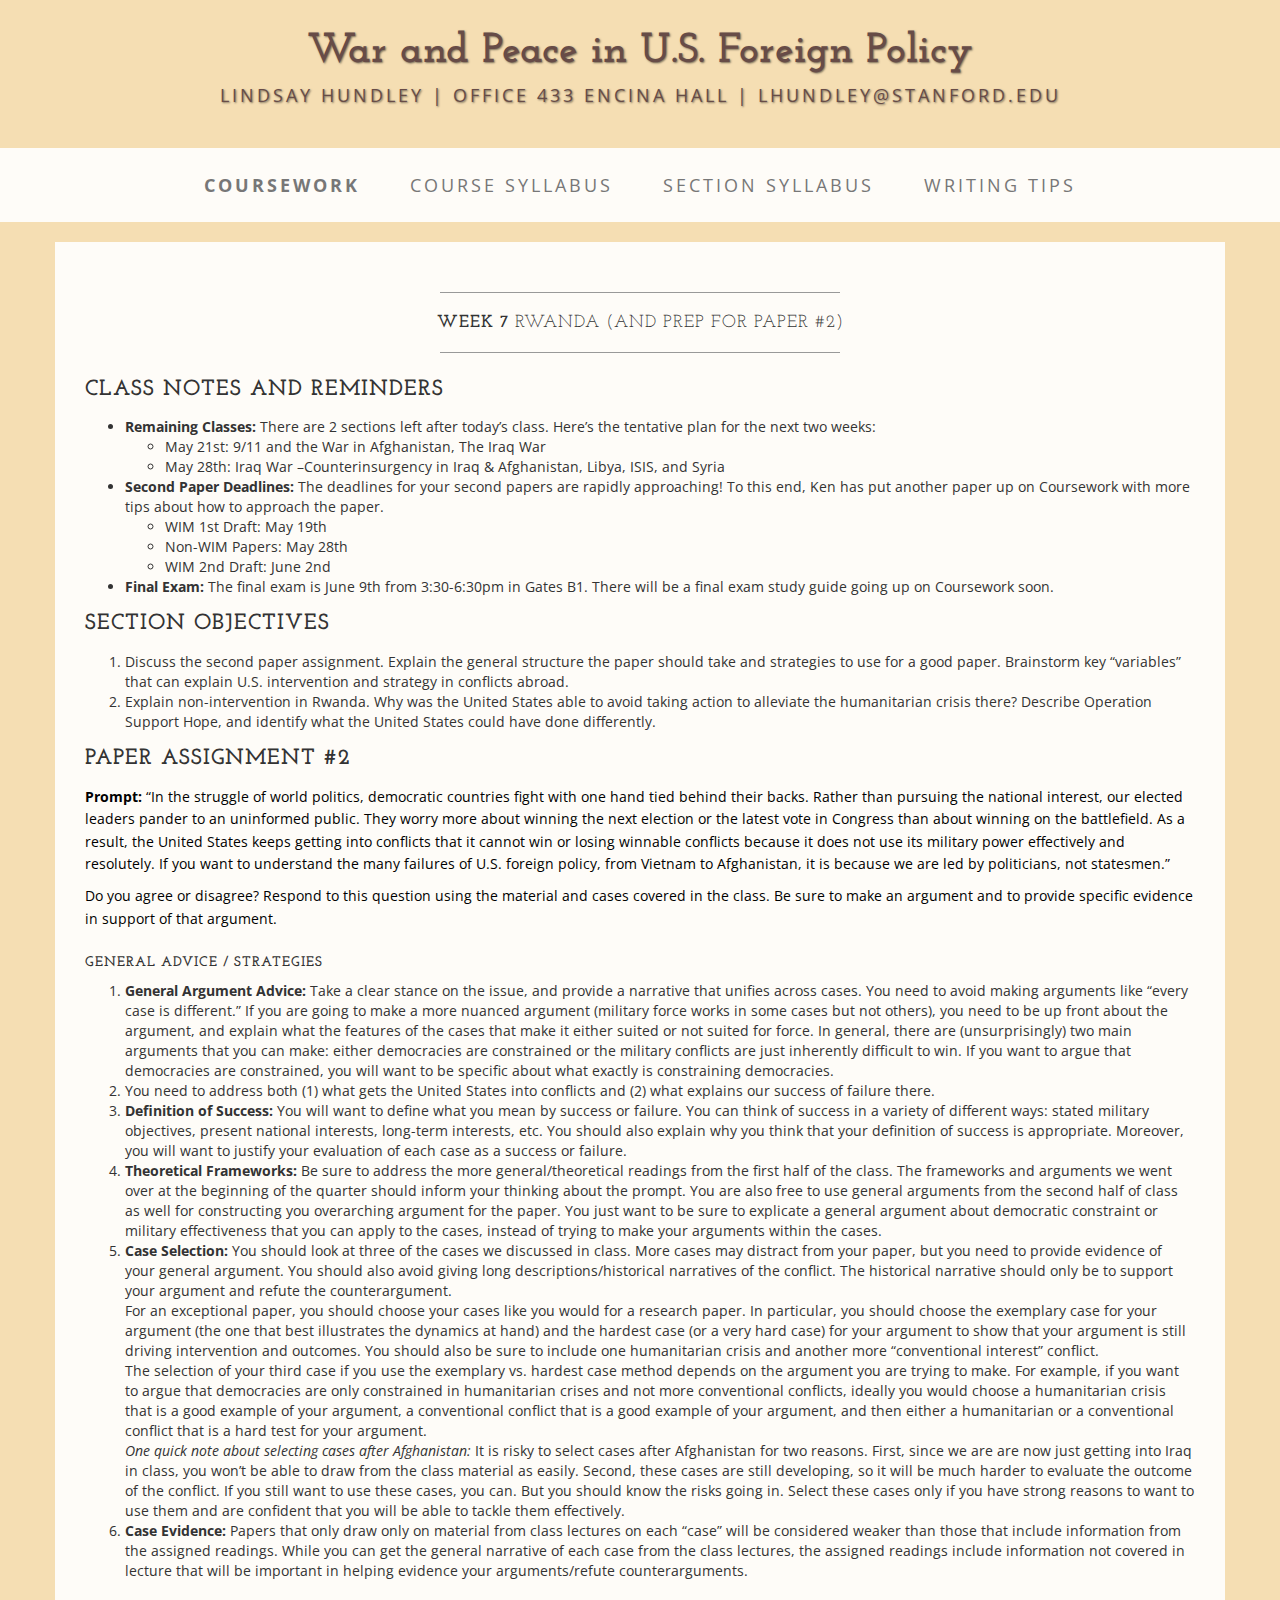
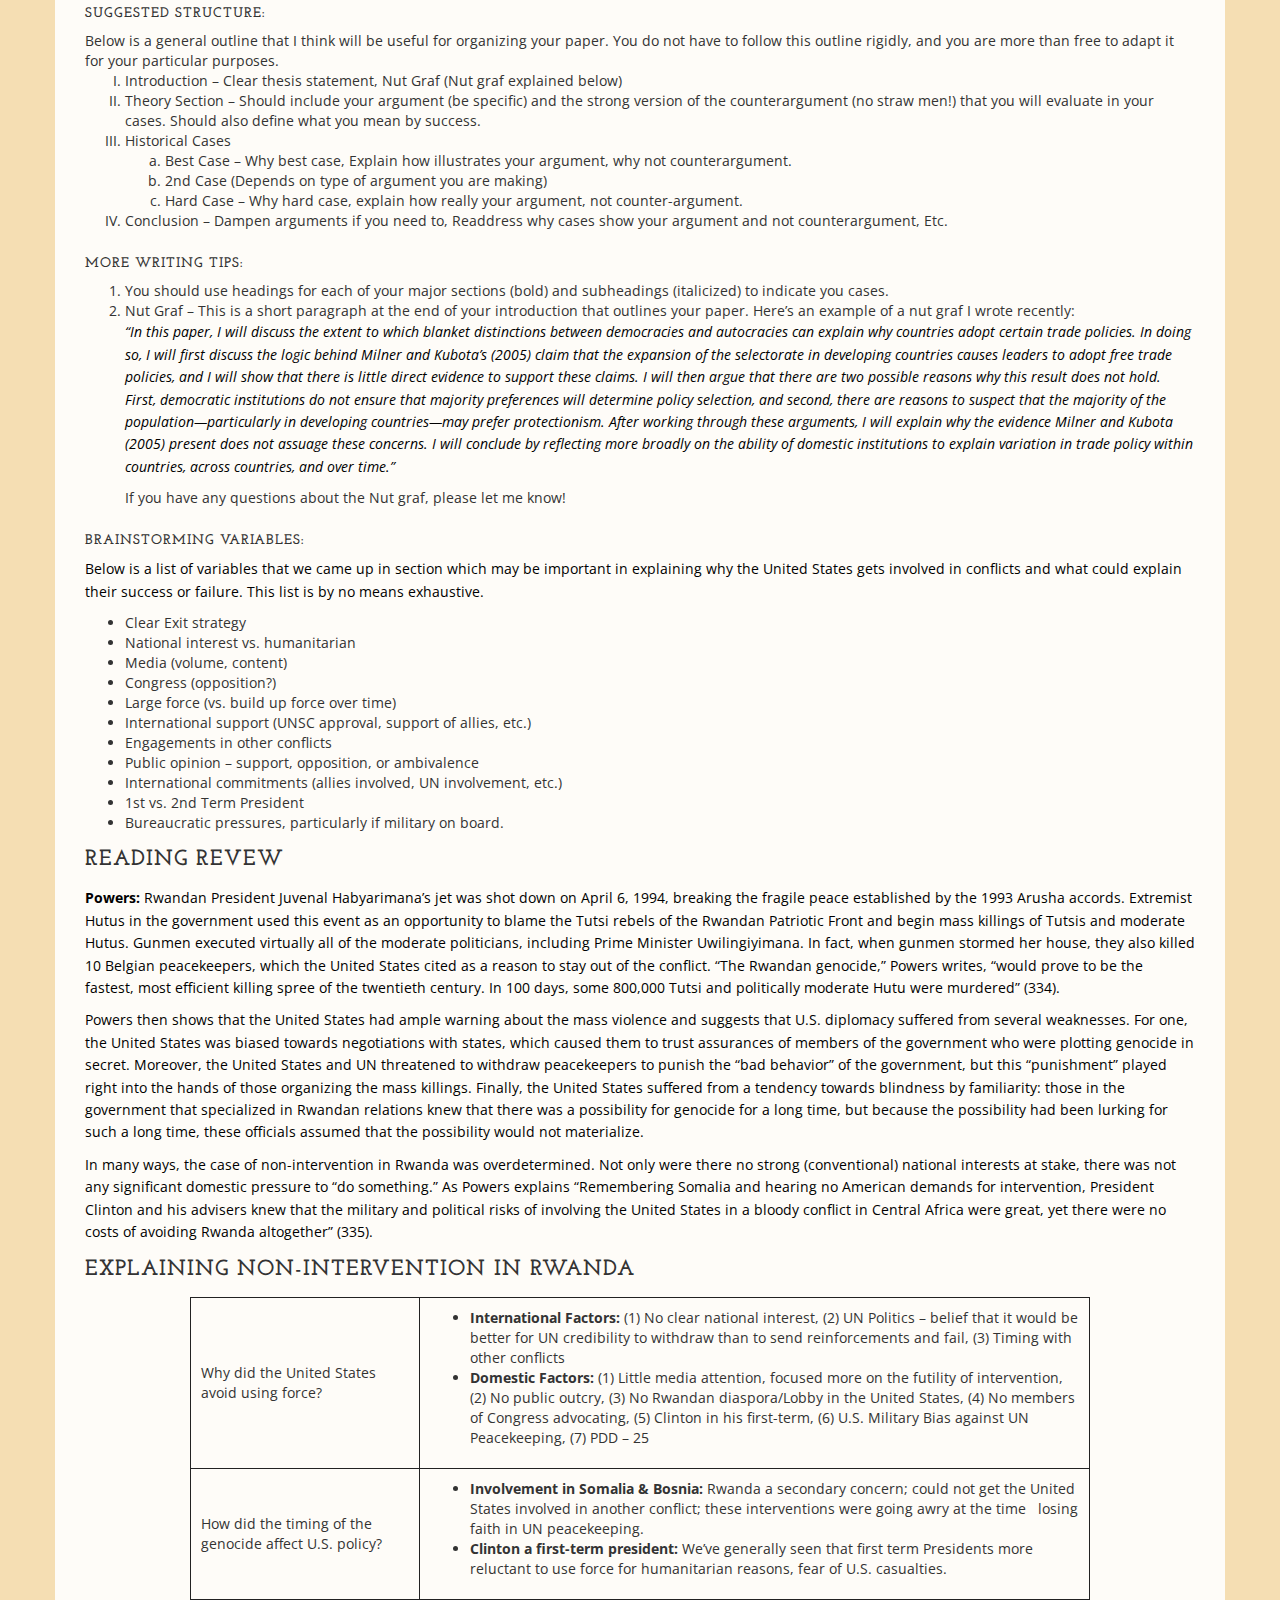
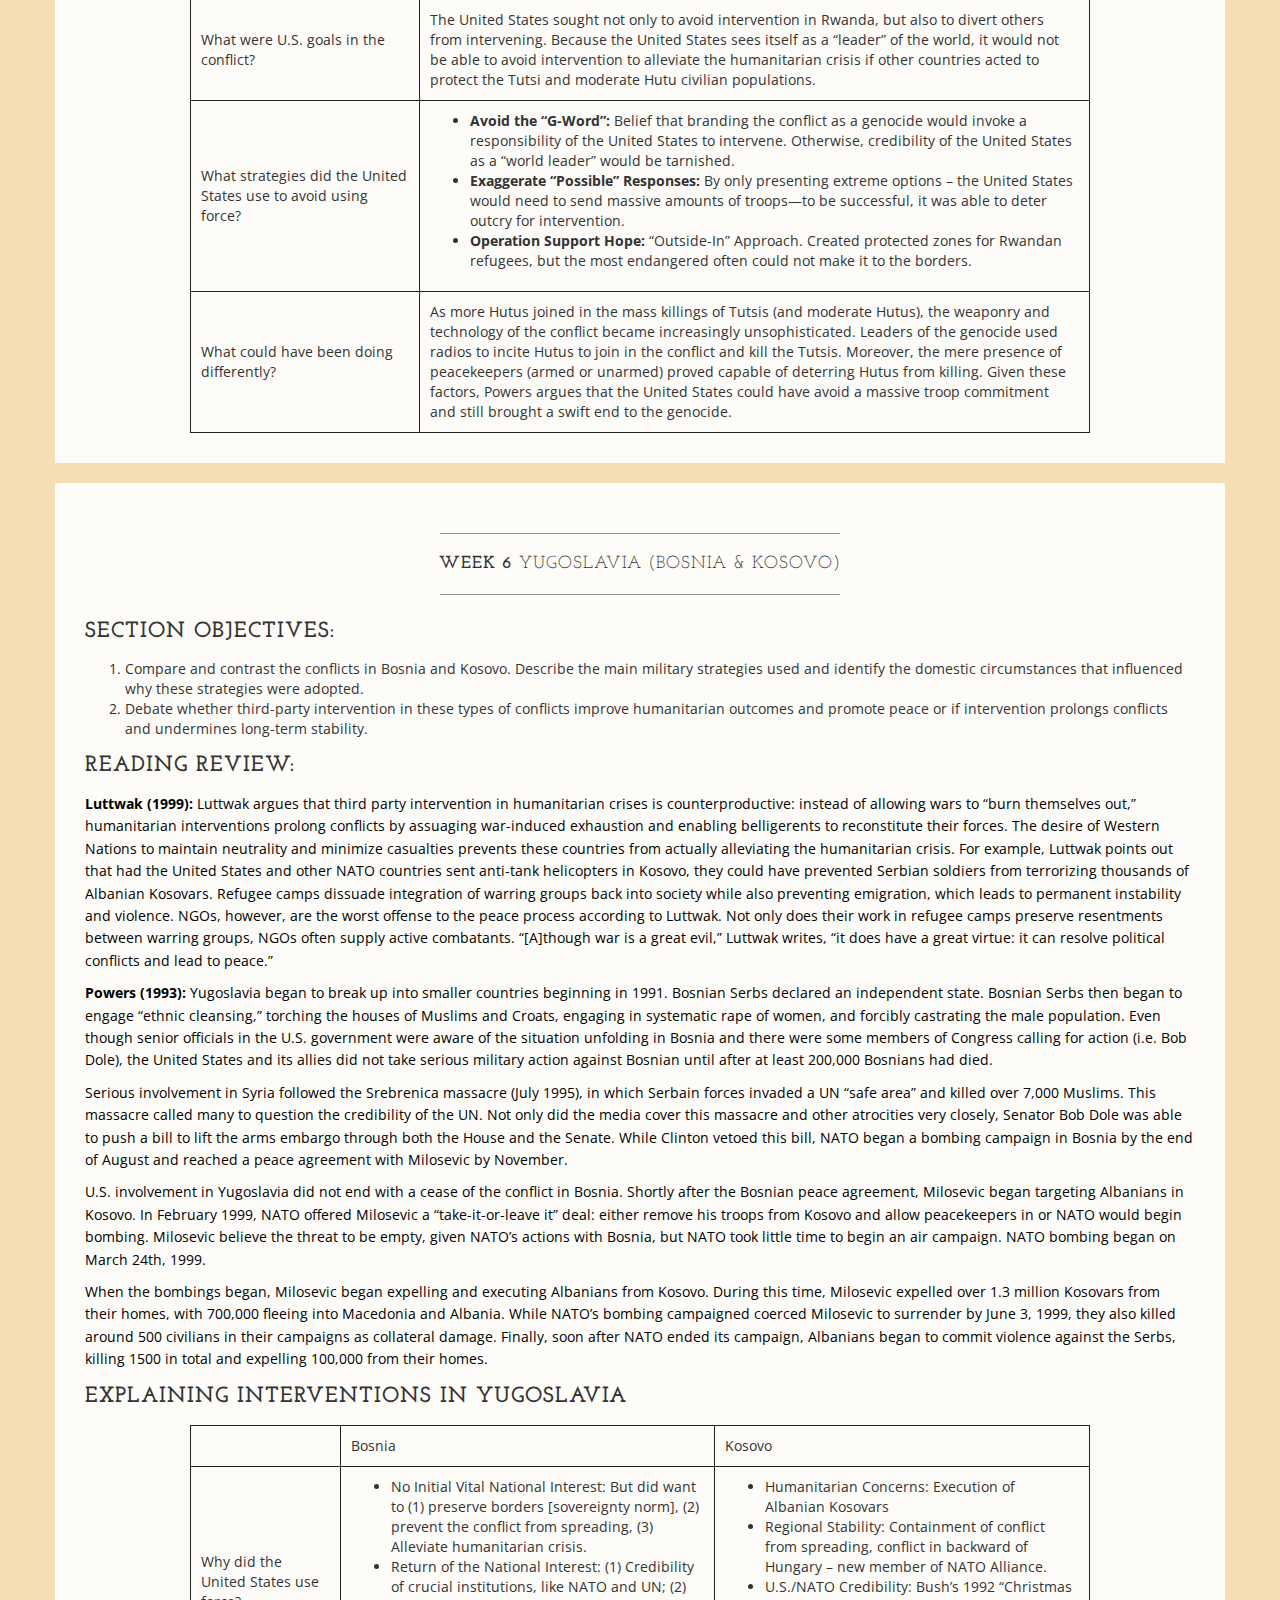
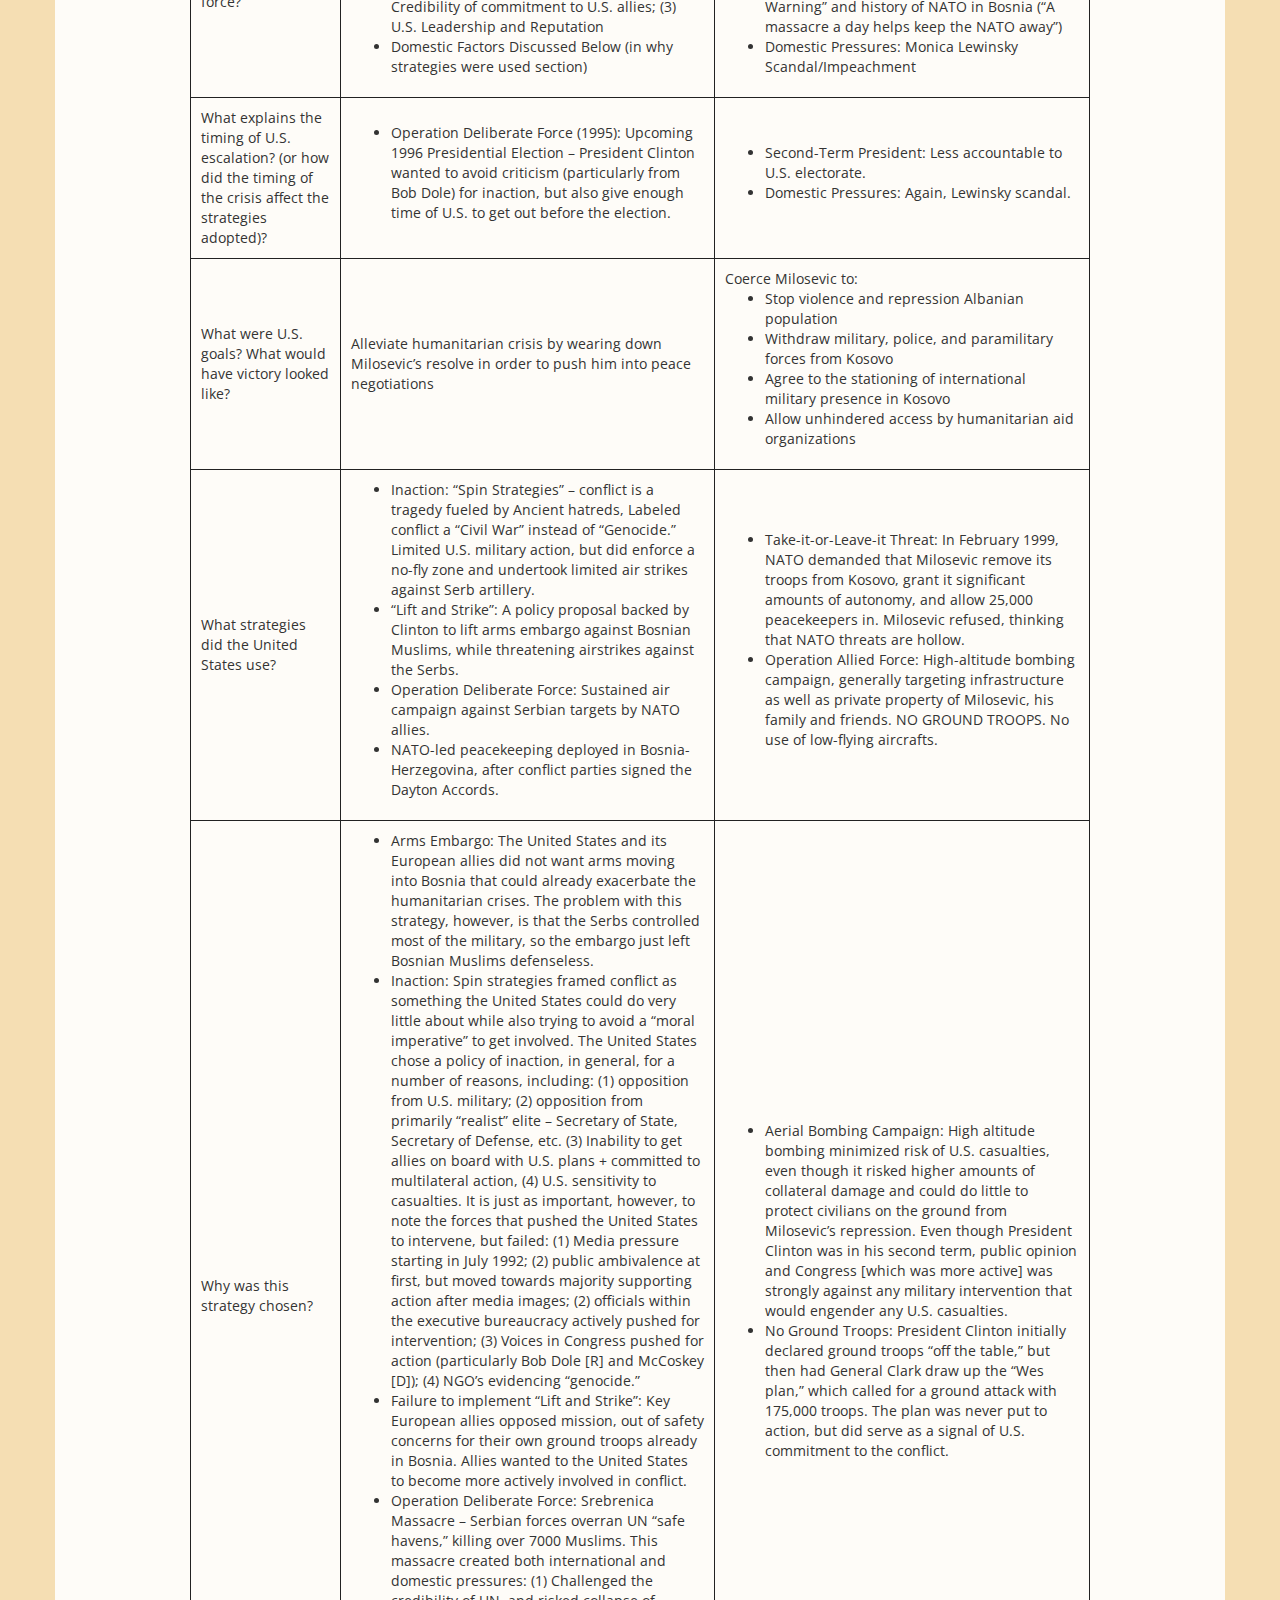
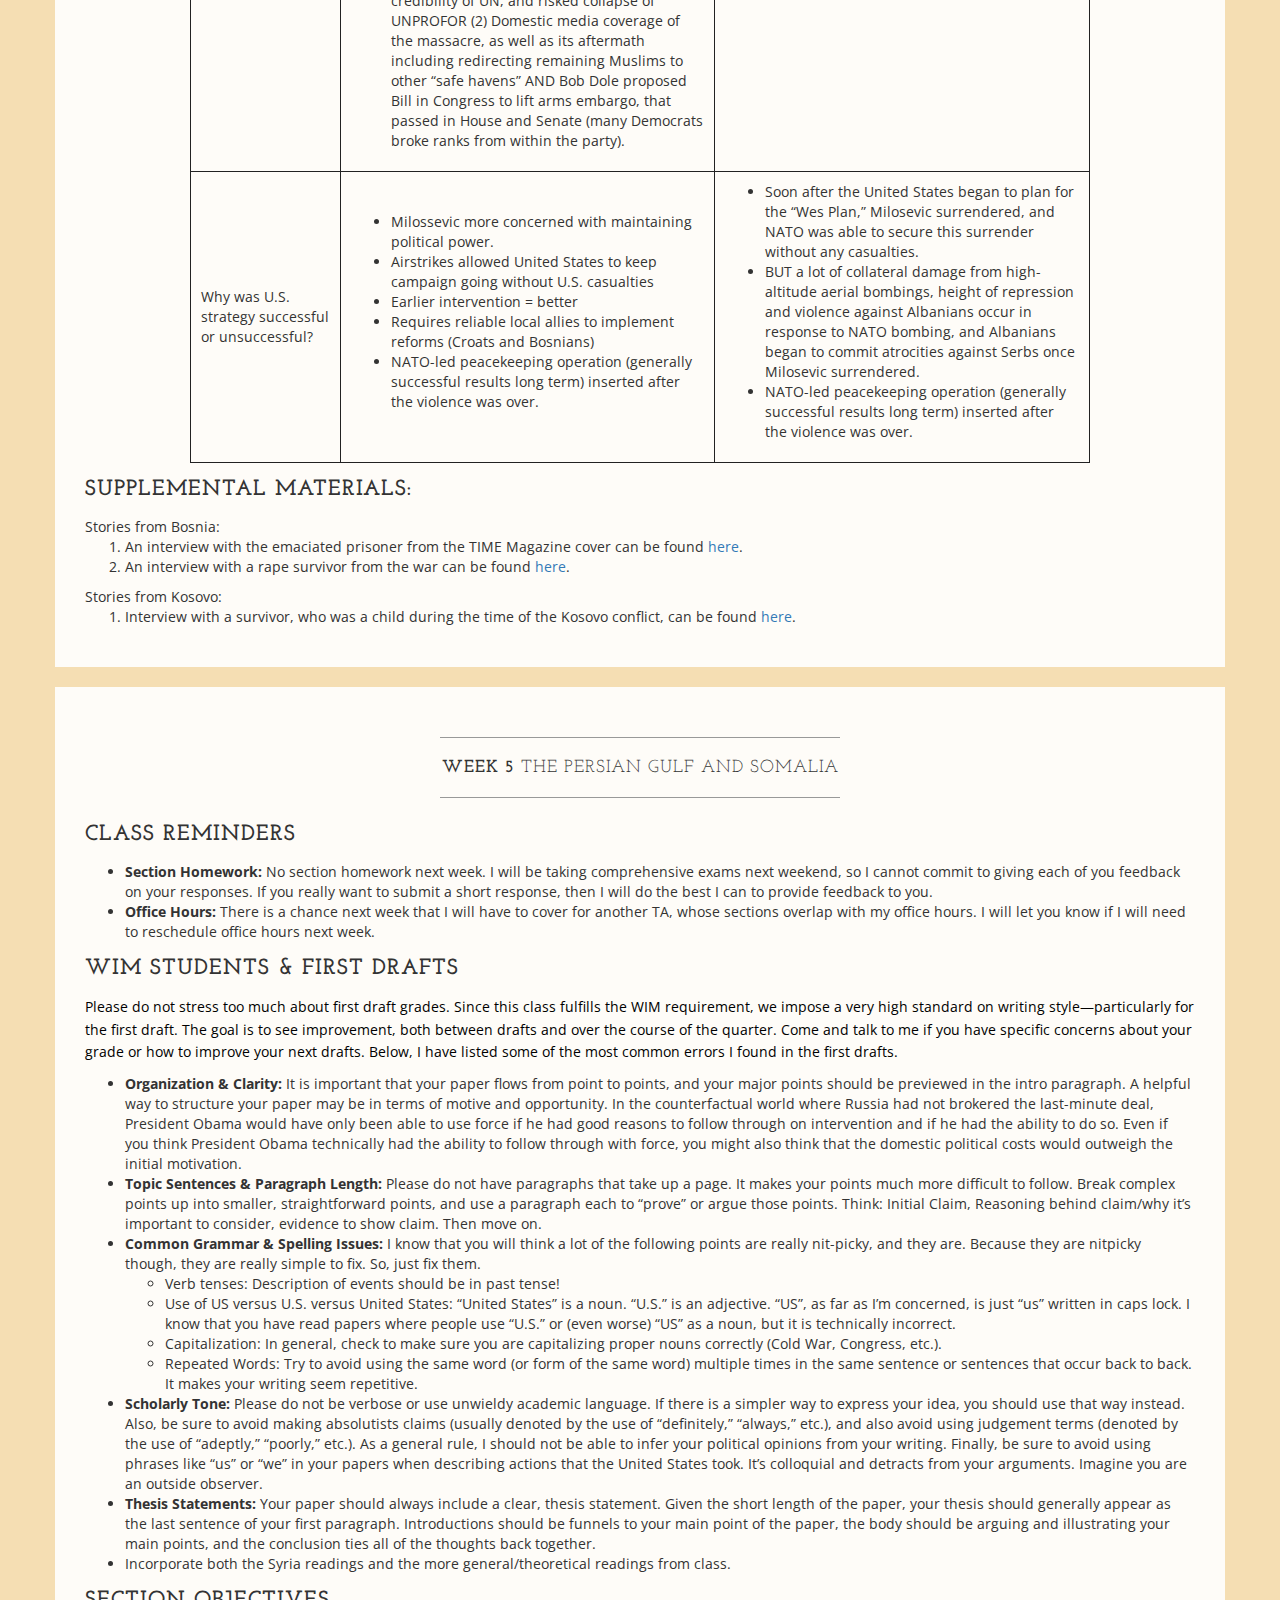
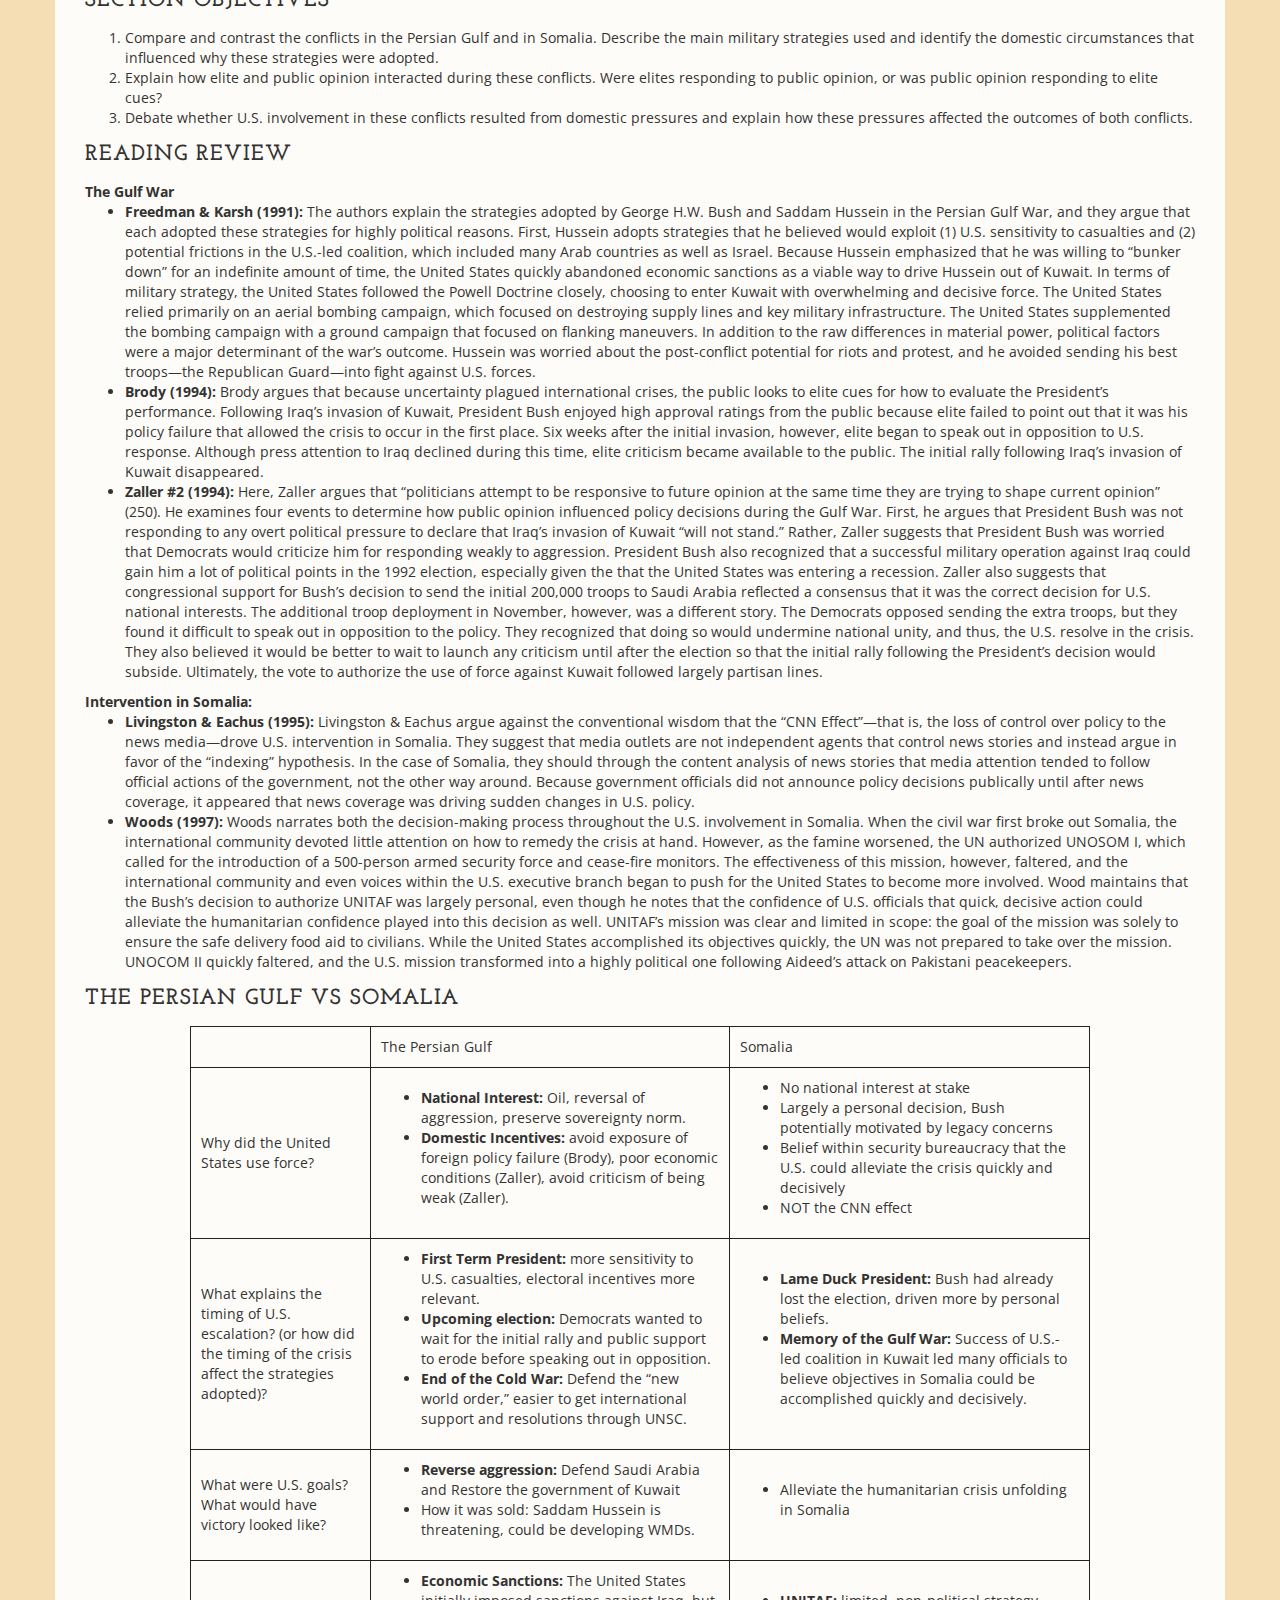
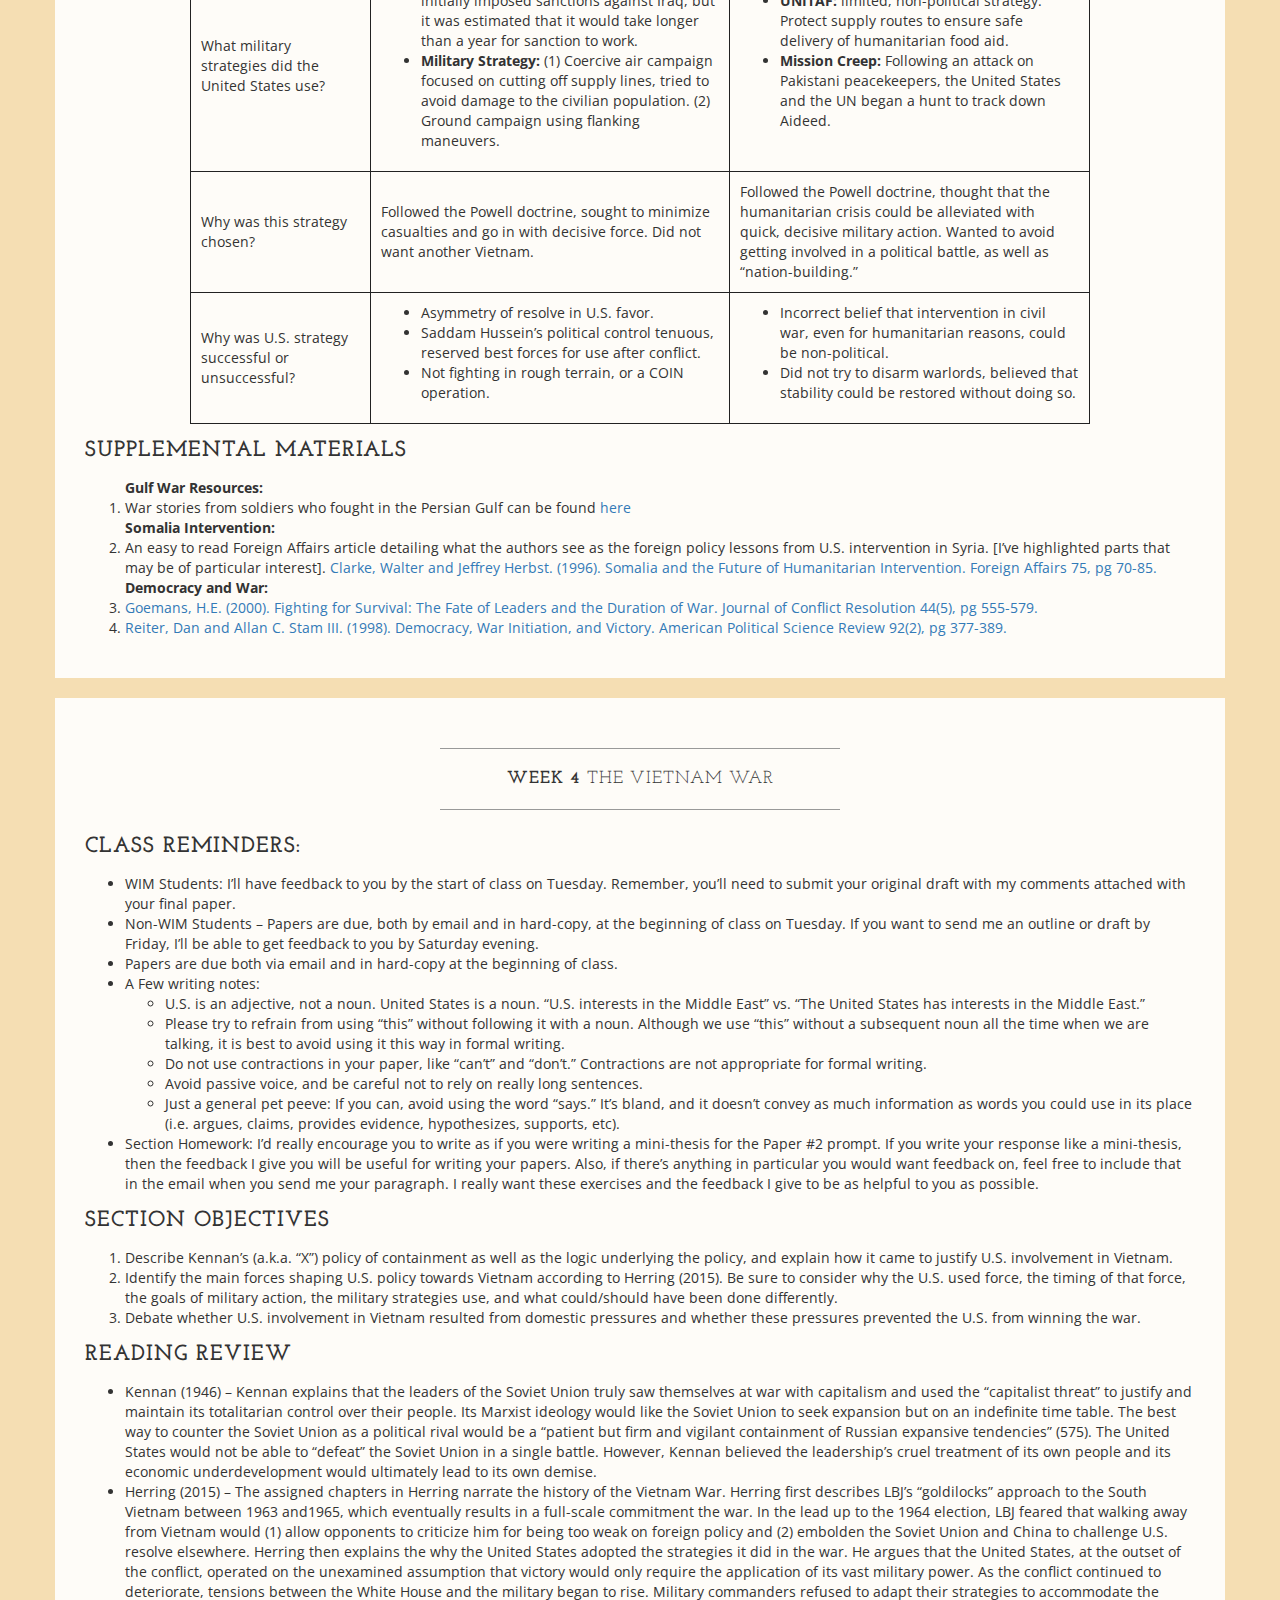
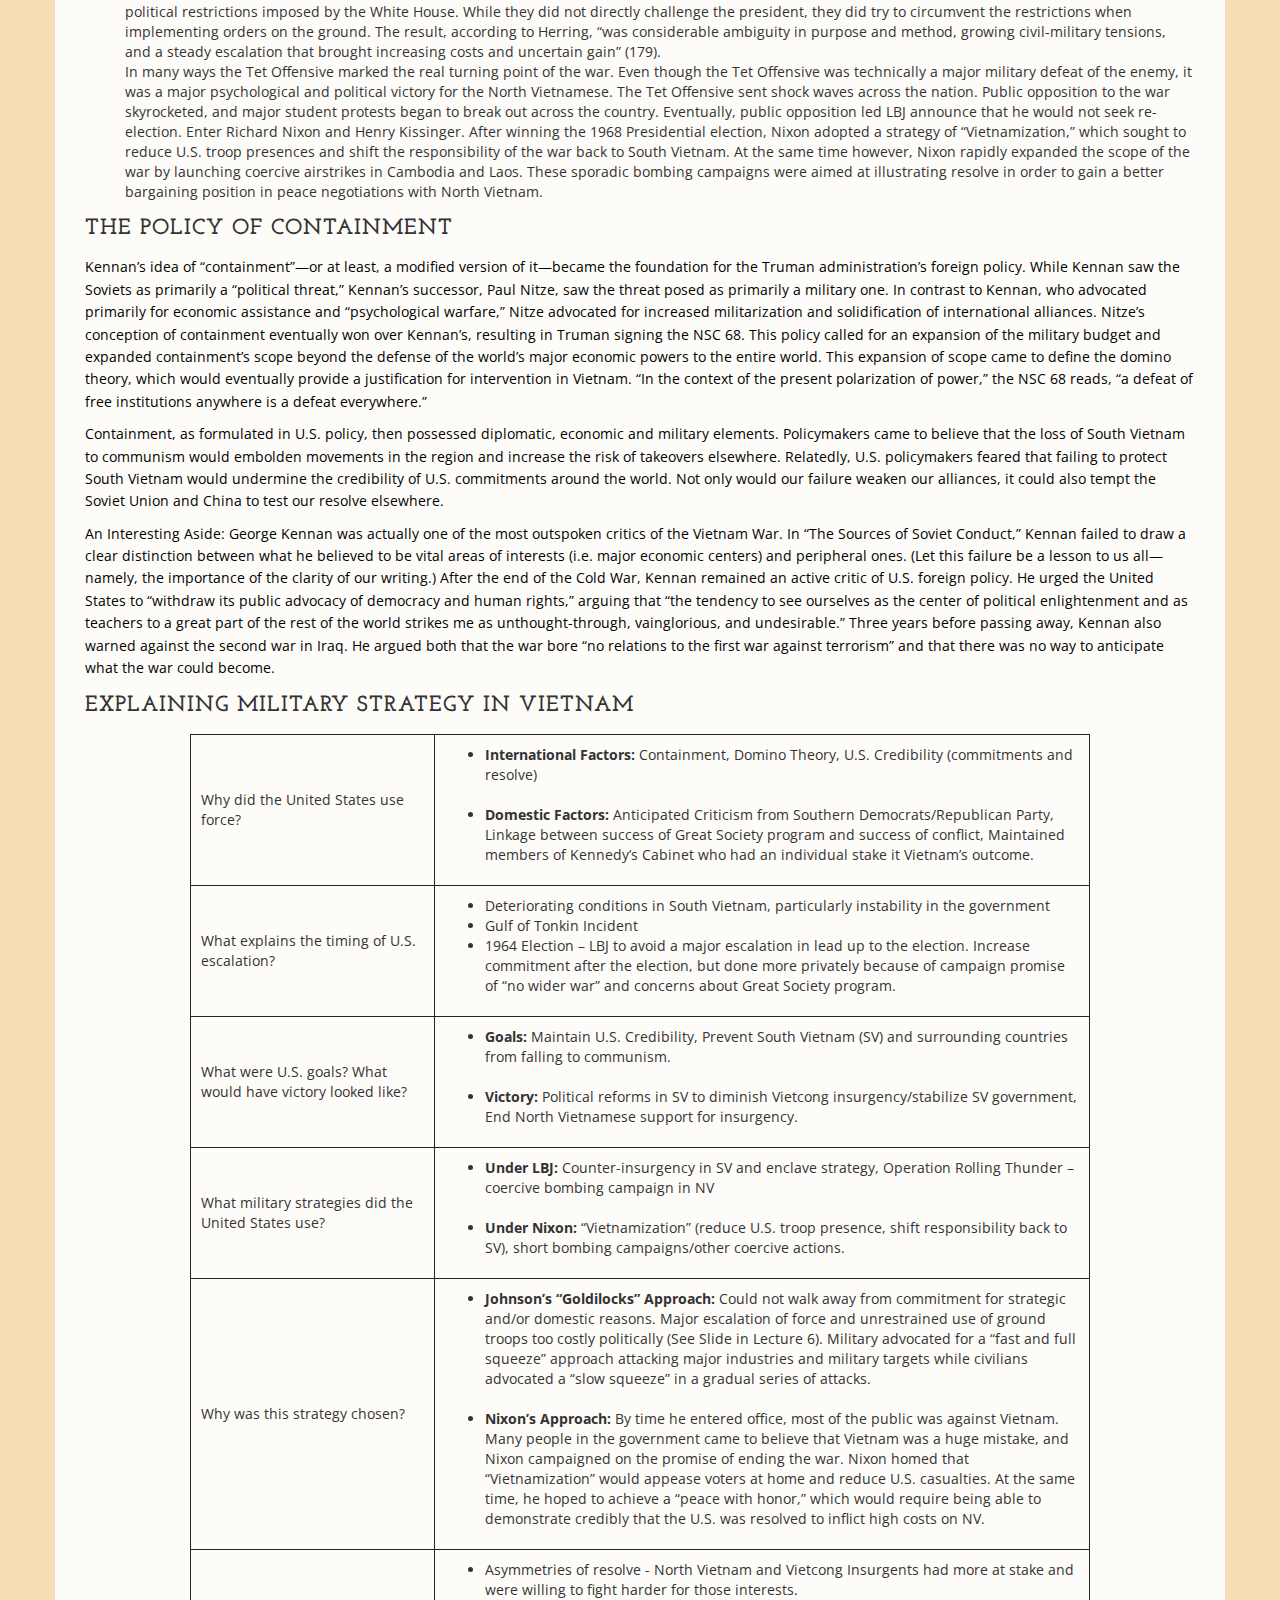
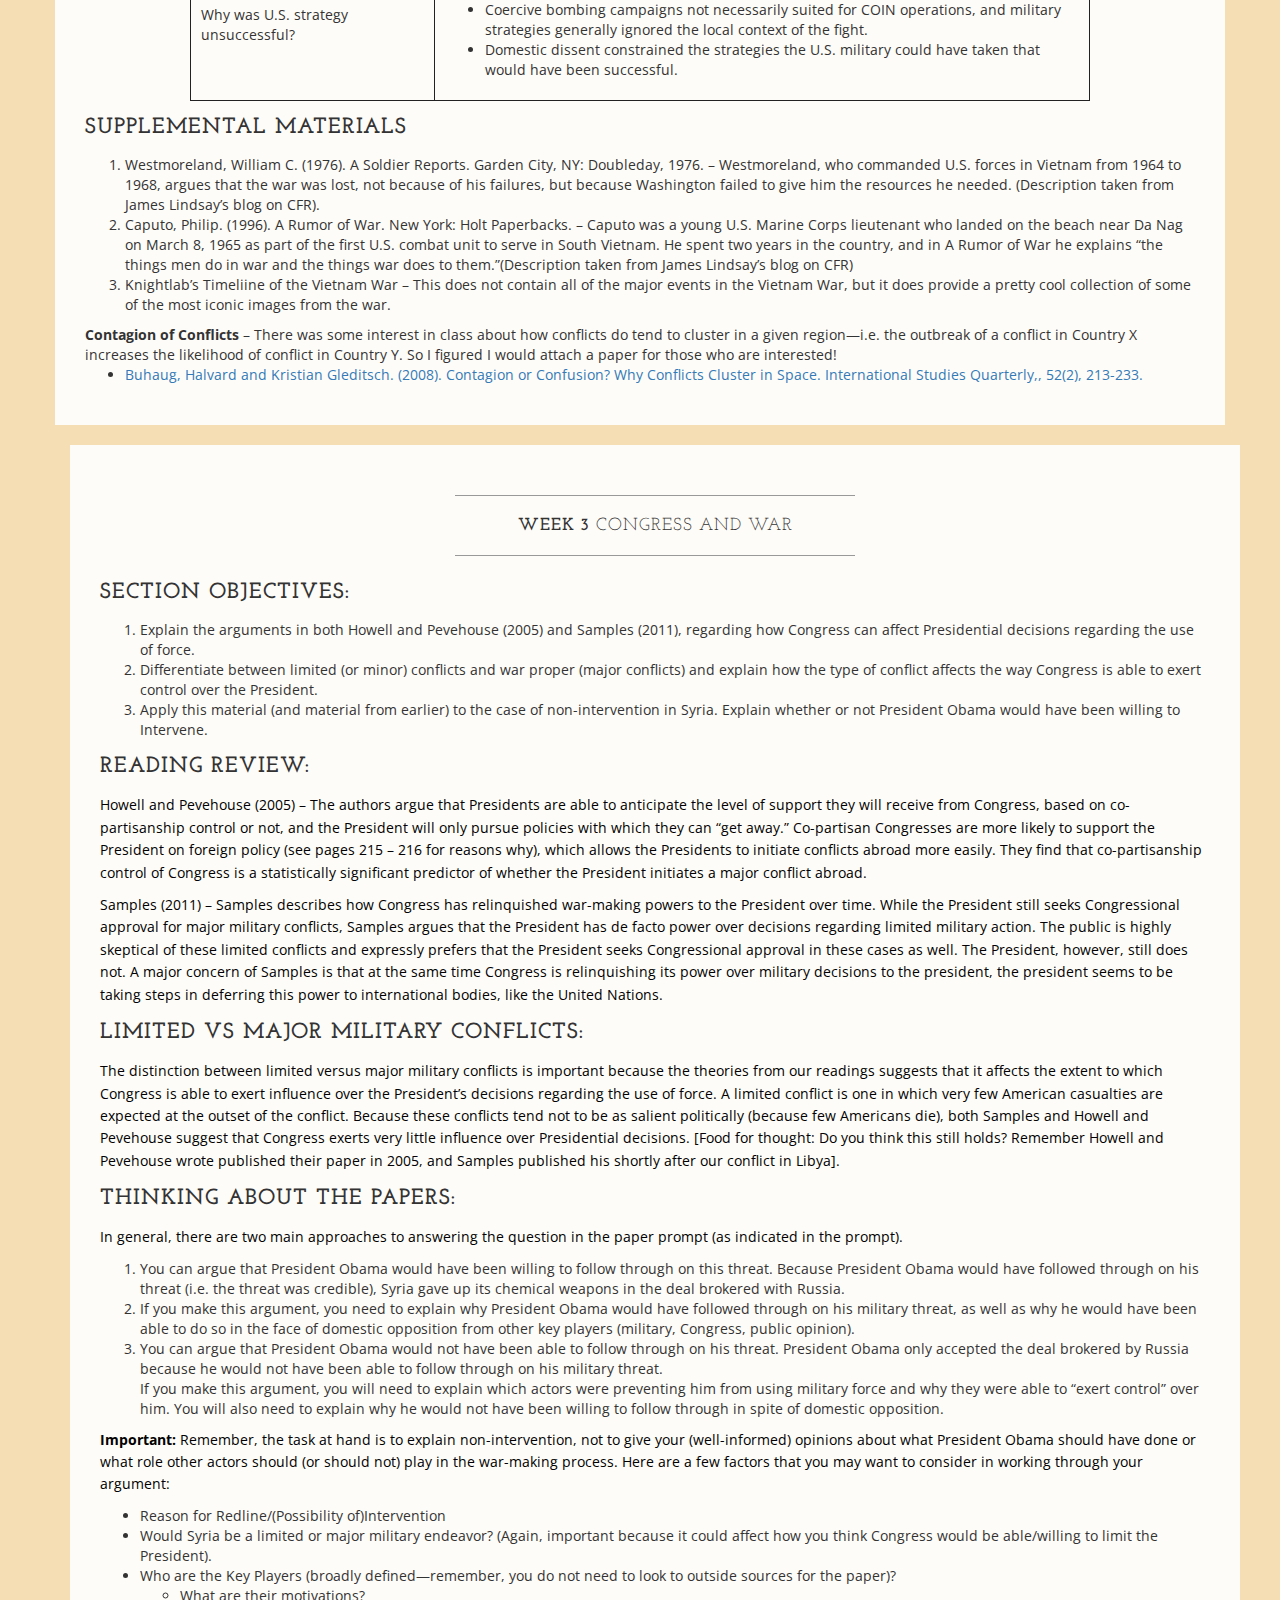
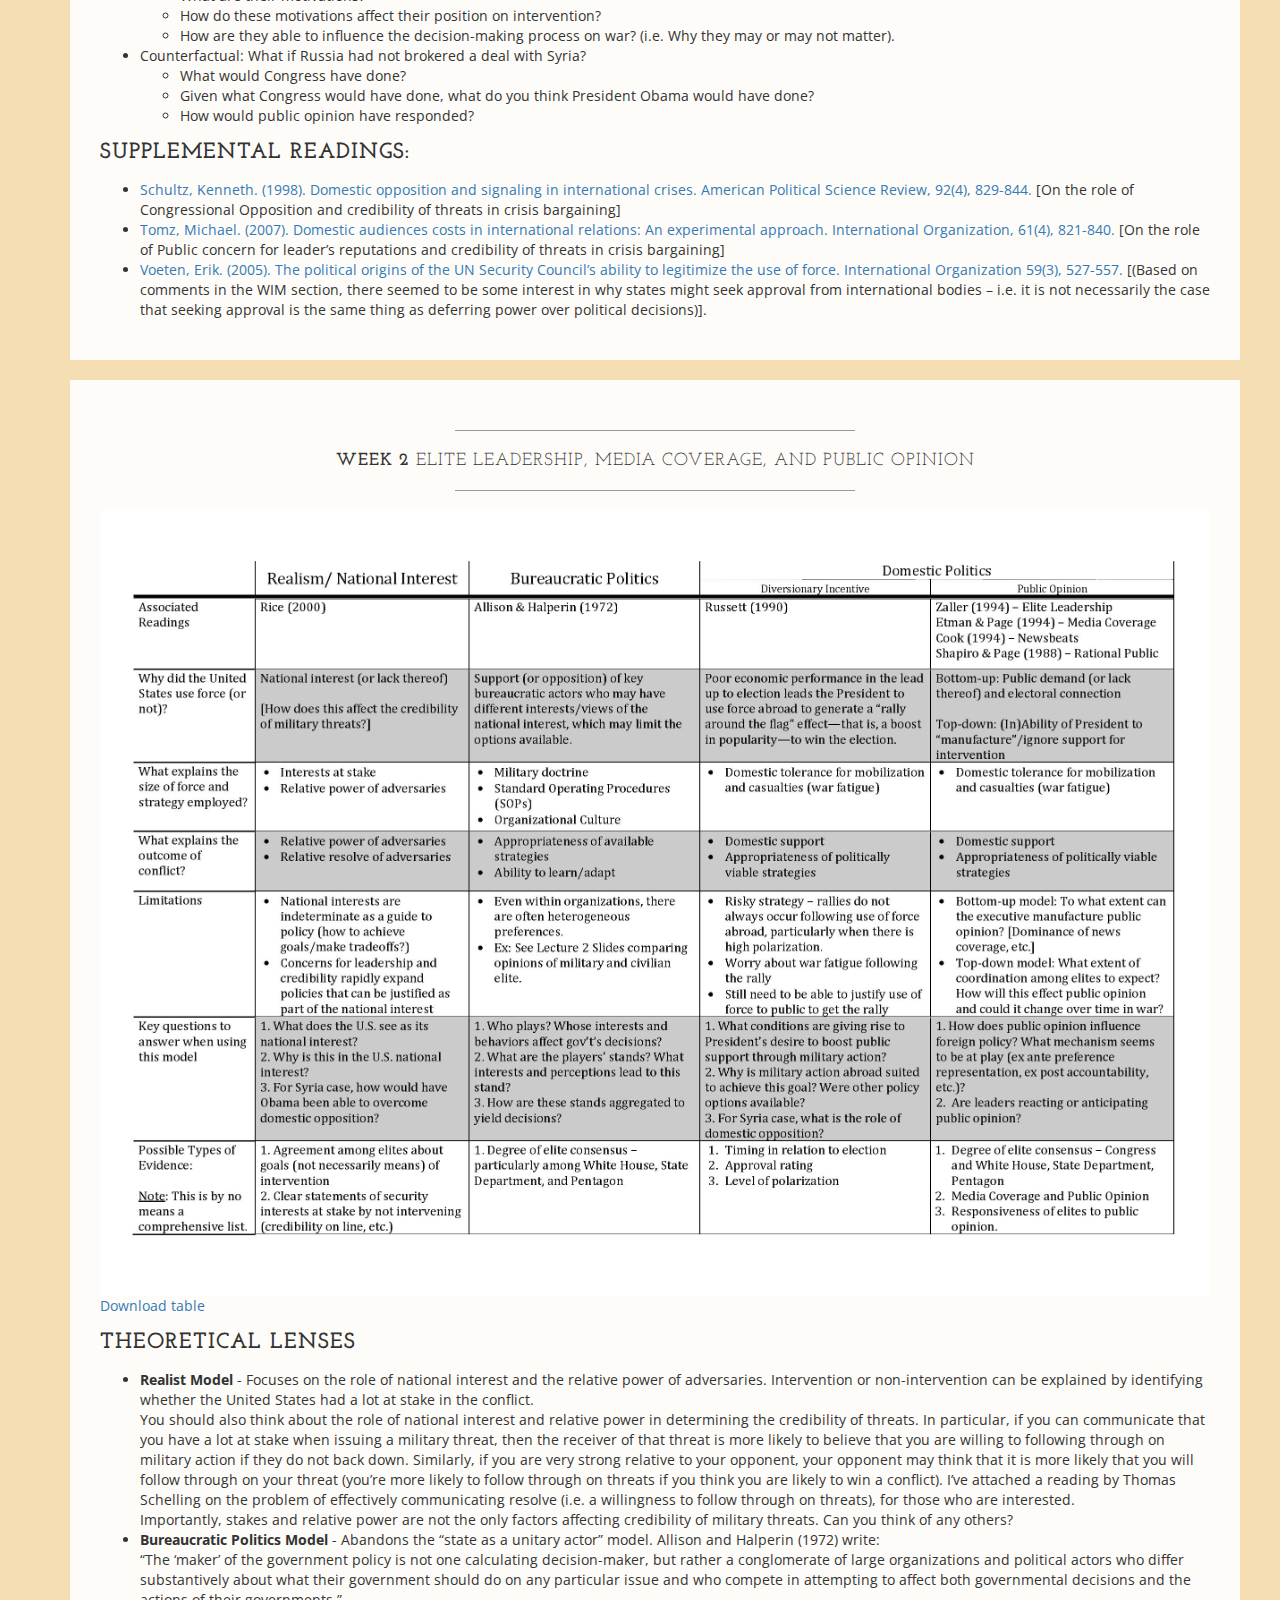
<file: index.html>
<!DOCTYPE html>
<html lang="en">

<head>

    <meta charset="utf-8">
    <meta http-equiv="X-UA-Compatible" content="IE=edge">
    <meta name="viewport" content="width=device-width, initial-scale=1">
    <meta name="description" content="">
    <meta name="author" content="">

    <title>TA - Lindsay Hundley</title>

    <!-- Bootstrap Core CSS -->
    <link href="css/bootstrap.min.css" rel="stylesheet">

    <!-- Custom CSS -->
    <link href="css/business-casual.css" rel="stylesheet">

    <!-- Fonts -->
    <link href="http://fonts.googleapis.com/css?family=Open+Sans:300italic,400italic,600italic,700italic,800italic,400,300,600,700,800" rel="stylesheet" type="text/css">
    <link href="http://fonts.googleapis.com/css?family=Josefin+Slab:100,300,400,600,700,100italic,300italic,400italic,600italic,700italic" rel="stylesheet" type="text/css">

    <!-- HTML5 Shim and Respond.js IE8 support of HTML5 elements and media queries -->
    <!-- WARNING: Respond.js doesn't work if you view the page via file:// -->
    <!--[if lt IE 9]>
        <script src="https://oss.maxcdn.com/libs/html5shiv/3.7.0/html5shiv.js"></script>
        <script src="https://oss.maxcdn.com/libs/respond.js/1.4.2/respond.min.js"></script>
    <![endif]-->

</head>

<body>

    <div class="brand"> War and Peace in U.S. Foreign Policy </div>
    <div class="address-bar"> Lindsay Hundley | Office 433 Encina Hall | lhundley@stanford.edu </div>

    <!-- Navigation -->
    <nav class="navbar navbar-default" role="navigation">
        <div class="container">
            <!-- Brand and toggle get grouped for better mobile display -->
            <div class="navbar-header">
                <button type="button" class="navbar-toggle" data-toggle="collapse" data-target="#bs-example-navbar-collapse-1">
                    <span class="sr-only">Toggle navigation</span>
                    <span class="icon-bar"></span>
                    <span class="icon-bar"></span>
                    <span class="icon-bar"></span>
                </button>
                <!-- navbar-brand is hidden on larger screens, but visible when the menu is collapsed -->
                <a class="navbar-brand" href="index.html">War and Peace</a>
            </div>
            <!-- Collect the nav links, forms, and other content for toggling -->
            <div class="collapse navbar-collapse" id="bs-example-navbar-collapse-1">
                <ul class="nav navbar-nav">
                    <li> <a href="index.html"> <strong> Coursework </strong> </a> </li>
                    <li> <a href="Course Syllabus.pdf">Course Syllabus</a> </li>
                    <li> <a href="Section Syllabus.pdf">Section Syllabus</a> </li>
                    <li> <a href="Writing Tips.html">Writing Tips</a> </li>
                </ul>
            </div>
            <!-- /.navbar-collapse -->
        </div>
        <!-- /.container -->
    </nav>

    <div class="container">

        <div class="row">
            <div class="box">
                <div class="col-lg-12">
                    <hr>
                    <h2 class="intro-text text-center"> 
                        <strong> Week 7 </strong> Rwanda (and Prep for Paper #2)
                    </h2>
                    <hr>

<h4> Class Notes and Reminders </h4>

<ul>
    <li> <strong> Remaining Classes: </strong> There are 2 sections left after today’s class. Here’s the tentative plan for the next two weeks: 
    <ul> 
        <li> May 21st: 9/11 and the War in Afghanistan, The Iraq War 
        <li> May 28th: Iraq War –Counterinsurgency in Iraq & Afghanistan, Libya, ISIS, and Syria
    </ul>
    <li> <strong> Second Paper Deadlines: </strong> The deadlines for your second papers are rapidly approaching! To this end, Ken has put another paper up on Coursework with more tips about how to approach the paper. 
    <ul>
        <li> WIM 1st Draft: May 19th 
        <li> Non-WIM Papers: May 28th 
        <li> WIM 2nd Draft: June 2nd 
    </ul>
   <li> <strong> Final Exam: </strong> The final exam is June 9th from 3:30-6:30pm in Gates B1. There will be a final exam study guide going up on Coursework soon. 
</ul>


<h4> Section Objectives </h4>
<ol>
    <li> Discuss the second paper assignment. Explain the general structure the paper should take and strategies to use for a good paper. Brainstorm key “variables” that can explain U.S. intervention and strategy in conflicts abroad. 
    <li> Explain non-intervention in Rwanda. Why was the United States able to avoid taking action to alleviate the humanitarian crisis there? Describe Operation Support Hope, and identify what the United States could have done differently. 
</ol>

<h4> Paper Assignment #2 </h4>
<p> <strong> Prompt: </strong> “In the struggle of world politics, democratic countries fight with one hand tied behind their backs. Rather than pursuing the national interest, our elected leaders pander to an uninformed public. They worry more about winning the next election or the latest vote in Congress than about winning on the battlefield. As a result, the United States keeps getting into conflicts that it cannot win or losing winnable conflicts because it does not use its military power effectively and resolutely. If you want to understand the many failures of U.S. foreign policy, from Vietnam to Afghanistan, it is because we are led by politicians, not statesmen.” </p>
<p> Do you agree or disagree? Respond to this question using the material and cases covered in the class. Be sure to make an argument and to provide specific evidence in support of that argument. </p>

<h5> General Advice / Strategies </h5>
<ol>
<li> <strong> General Argument Advice: </strong> Take a clear stance on the issue, and provide a narrative that unifies across cases. You need to avoid making arguments like “every case is different.” If you are going to make a more nuanced argument (military force works in some cases but not others), you need to be up front about the argument, and explain what the features of the cases that make it either suited or not suited for force. 

In general, there are (unsurprisingly) two main arguments that you can make: either democracies are constrained or the military conflicts are just inherently difficult to win. If you want to argue that democracies are constrained, you will want to be specific about what exactly is constraining democracies. 

<li> You need to address both (1) what gets the United States into conflicts and (2) what explains our success of failure there.

<li> <strong> Definition of Success: </strong> You will want to define what you mean by success or failure. You can think of success in a variety of different ways: stated military objectives, present national interests, long-term interests, etc. You should also explain why you think that your definition of success is appropriate. Moreover, you will want to justify your evaluation of each case as a success or failure. 

<li> <strong> Theoretical Frameworks: </strong> Be sure to address the more general/theoretical readings from the first half of the class. The frameworks and arguments we went over at the beginning of the quarter should inform your thinking about the prompt. You are also free to use general arguments from the second half of class as well for constructing you overarching argument for the paper. You just want to be sure to explicate a general argument about democratic constraint or military effectiveness that you can apply to the cases, instead of trying to make your arguments within the cases.

<li> <strong> Case Selection: </strong> You should look at three of the cases we discussed in class. More cases may distract from your paper, but you need to provide evidence of your general argument. You should also avoid giving long descriptions/historical narratives of the conflict. The historical narrative should only be to support your argument and refute the counterargument. 
<br>
For an exceptional paper, you should choose your cases like you would for a research paper. In particular, you should choose the exemplary case for your argument (the one that best illustrates the dynamics at hand) and the hardest case (or a very hard case) for your argument to show that your argument is still driving intervention and outcomes. You should also be sure to include one humanitarian crisis and another more “conventional interest” conflict. 
<br>
The selection of your third case if you use the exemplary vs. hardest case method depends on the argument you are trying to make. For example, if you want to argue that democracies are only constrained in humanitarian crises and not more conventional conflicts, ideally you would choose a humanitarian crisis that is a good example of your argument, a conventional conflict that is a good example of your argument, and then either a humanitarian or a conventional conflict that is a hard test for your argument. 
<br>
<i> One quick note about selecting cases after Afghanistan:</i>  It is risky to select cases after Afghanistan for two reasons. First, since we are are now just getting into Iraq in class, you won’t be able to draw from the class material as easily. Second, these cases are still developing, so it will be much harder to evaluate the outcome of the conflict. If you still want to use these cases, you can. But you should know the risks going in. Select these cases only if you have strong reasons to want to use them and are confident that you will be able to tackle them effectively.

<li> <strong> Case Evidence: </strong> Papers that only draw only on material from class lectures on each “case” will be considered weaker than those that include information from the assigned readings. While you can get the general narrative of each case from the class lectures, the assigned readings include information not covered in lecture that will be important in helping evidence your arguments/refute counterarguments. 

</ol>


<h5> Suggested Structure: </h5> Below is a general outline that I think will be useful for organizing your paper. You do not have to follow this outline rigidly, and you are more than free to adapt it for your particular purposes. 

<ol type="I">
<li> Introduction – Clear thesis statement, Nut Graf (Nut graf explained below) 

<li> Theory Section – Should include your argument (be specific) and the strong version of the counterargument (no straw men!) that you will evaluate in your cases. Should also define what you mean by success. 
<li> Historical Cases
    <ol type="a">
        <li>  Best Case – Why best case, Explain how illustrates your argument, why not counterargument.
        <li> 2nd Case (Depends on type of argument you are making)
        <li> Hard Case – Why hard case, explain how really your argument, not counter-argument. 
    </ol>
<li> Conclusion – Dampen arguments if you need to, Readdress why cases show your argument and not counterargument, Etc.
</ol>

<h5> More Writing Tips: </h5> 
<ol>
<li> You should use headings for each of your major sections (bold) and subheadings (italicized) to indicate you cases. 
<li> Nut Graf – This is a short paragraph at the end of your introduction that outlines your paper. Here’s an example of a nut graf I wrote recently:
<p class="quote">
“In this paper, I will discuss the extent to which blanket distinctions between democracies and autocracies can explain why countries adopt certain trade policies. In doing so, I will first discuss the logic behind Milner and Kubota’s (2005) claim that the expansion of the selectorate in developing countries causes leaders to adopt free trade policies, and I will show that there is little direct evidence to support these claims. I will then argue that there are two possible reasons why this result does not hold. First, democratic institutions do not ensure that majority preferences will determine policy selection, and second, there are reasons to suspect that the majority of the population—particularly in developing countries—may prefer protectionism. After working through these arguments, I will explain why the evidence Milner and Kubota (2005) present does not assuage these concerns. I will conclude by reflecting more broadly on the ability of domestic institutions to explain variation in trade policy within countries, across countries, and over time.”
</p>
If you have any questions about the Nut graf, please let me know!
</ol>

<h5> Brainstorming variables: </h5> 
<p> Below is a list of variables that we came up in section which may be important in explaining why the United States gets involved in conflicts and what could explain their success or failure. This list is by no means exhaustive.  </p>
 
 <ul>
    <li>   Clear Exit strategy
    <li>   National interest vs. humanitarian
    <li>   Media (volume, content)
    <li>   Congress (opposition?)
    <li>   Large force (vs. build up force over time)
    <li>   International support (UNSC approval, support of allies, etc.)
    <li>   Engagements in other conflicts
    <li>   Public opinion – support, opposition, or ambivalence
    <li>   International commitments (allies involved, UN involvement, etc.)
    <li>   1st vs. 2nd Term President 
    <li>   Bureaucratic pressures, particularly if military on board. 
</ul>

<h4> Reading Revew </h4>
<p> <strong> Powers: </strong> Rwandan President Juvenal Habyarimana’s jet was shot down on April 6, 1994, breaking the fragile peace established by the 1993 Arusha accords. Extremist Hutus in the government used this event as an opportunity to blame the Tutsi rebels of the Rwandan Patriotic Front and begin mass killings of Tutsis and moderate Hutus. Gunmen executed virtually all of the moderate politicians, including Prime Minister Uwilingiyimana. In fact, when gunmen stormed her house, they also killed 10 Belgian peacekeepers, which the United States cited as a reason to stay out of the conflict. “The Rwandan genocide,” Powers writes, “would prove to be the fastest, most efficient killing spree of the twentieth century. In 100 days, some 800,000 Tutsi and politically moderate Hutu were murdered” (334). </p> 
<p> Powers then shows that the United States had ample warning about the mass violence and suggests that U.S. diplomacy suffered from several weaknesses. For one, the United States was biased towards negotiations with states, which caused them to trust assurances of members of the government who were plotting genocide in secret. Moreover, the United States and UN threatened to withdraw peacekeepers to punish the “bad behavior” of the government, but this “punishment” played right into the hands of those organizing the mass killings. Finally, the United States suffered from a tendency towards blindness by familiarity: those in the government that specialized in Rwandan relations knew that there was a possibility for genocide for a long time, but because the possibility had been lurking for such a long time, these officials assumed that the possibility would not materialize. </p>
<p> In many ways, the case of non-intervention in Rwanda was overdetermined. Not only were there no strong (conventional) national interests at stake, there was not any significant domestic pressure to “do something.” As Powers explains “Remembering Somalia and hearing no American demands for intervention, President Clinton and his advisers knew that the military and political risks of involving the United States in a bloody conflict in Central Africa were great, yet there were no costs of avoiding Rwanda altogether” (335). </p>

<h4> Explaining Non-Intervention in Rwanda </h4>
<table class="narrow-columns">
    <tr> 
        <td> Why did the United States avoid using force? </td>
        <td> <ul> 
        <li> <strong> International Factors: </strong> (1) No clear national interest, (2) UN Politics – belief that it would be better for UN credibility to withdraw than to send reinforcements and fail, (3) Timing with other conflicts

        <li> <strong> Domestic Factors: </strong> (1) Little media attention, focused more on the futility of intervention, (2) No public outcry, (3) No Rwandan diaspora/Lobby in the United States, (4) No members of Congress advocating, (5) Clinton in his first-term, (6) U.S. Military Bias against UN Peacekeeping, (7) PDD – 25 
 </ul> </td>
    </tr>
    <tr> 
        <td> How did the timing of the genocide affect U.S. policy? </td>
        <td> <ul> 
        <li> <strong> Involvement in Somalia &amp Bosnia: </strong>Rwanda a secondary concern; could not get the United States involved in another conflict; these interventions were going awry at the time losing faith in UN peacekeeping. 

        <li> <strong> Clinton a first-term president: </strong> We’ve generally seen that first term Presidents more reluctant to use force for humanitarian reasons, fear of U.S. casualties. 
</ul> </td>
    </tr>
    <tr> 
        <td> What were U.S. goals in the conflict? </td>
        <td> The United States sought not only to avoid intervention in Rwanda, but also to divert others from intervening. Because the United States sees itself as a “leader” of the world, it would not be able to avoid intervention to alleviate the humanitarian crisis if other countries acted to protect the Tutsi and moderate Hutu civilian populations.  </td>
    </tr>
    <tr> 
        <td> What strategies did the United States use to avoid using force? </td>
        <td> <ul>
        <li> <strong> Avoid the “G-Word”: </strong> Belief that branding the conflict as a genocide would invoke a responsibility of the United States to intervene. Otherwise, credibility of the United States as a “world leader” would be tarnished. 

        <li> <strong> Exaggerate “Possible” Responses: </strong> By only presenting extreme options – the United States would need to send massive amounts of troops—to be successful, it was able to deter outcry for intervention. 

        <li> <strong> Operation Support Hope: </strong> “Outside-In” Approach. Created protected zones for Rwandan refugees, but the most endangered often could not make it to the borders. 
</ul> </td>
    </tr>
    <tr> 
        <td> What could have been doing differently? </td>
        <td> As more Hutus joined in the mass killings of Tutsis (and moderate Hutus), the weaponry and technology of the conflict became increasingly unsophisticated. Leaders of the genocide used radios to incite Hutus to join in the conflict and kill the Tutsis. Moreover, the mere presence of peacekeepers (armed or unarmed) proved capable of deterring Hutus from killing. Given these factors, Powers argues that the United States could have avoid a massive troop commitment and still brought a swift end to the genocide. </td>
    </tr>
</table>

                </div>
            </div>
        </div>
    </div>



    <div class="container">

        <div class="row">
            <div class="box">
                <div class="col-lg-12">
                    <hr>
                    <h2 class="intro-text text-center"> 
                        <strong> Week 6 </strong> Yugoslavia (Bosnia &amp Kosovo)
                    </h2>
                    <hr>

<h4>Section Objectives:</h4> 
<ol>
    <li> Compare and contrast the conflicts in Bosnia and Kosovo. Describe the main military strategies used and identify the domestic circumstances that influenced why these strategies were adopted. 
    <li> Debate whether third-party intervention in these types of conflicts improve humanitarian outcomes and promote peace or if intervention prolongs conflicts and undermines long-term stability.
</ol>
<h4>Reading Review:</h4> 
<p> <strong> Luttwak (1999): </strong> Luttwak argues that third party intervention in humanitarian crises is counterproductive: instead of allowing wars to “burn themselves out,” humanitarian interventions prolong conflicts by assuaging war-induced exhaustion and enabling belligerents to reconstitute their forces. The desire of Western Nations to maintain neutrality and minimize casualties prevents these countries from actually alleviating the humanitarian crisis. For example, Luttwak points out that had the United States and other NATO countries sent anti-tank helicopters in Kosovo, they could have prevented Serbian soldiers from terrorizing thousands of Albanian Kosovars. Refugee camps dissuade integration of warring groups back into society while also preventing emigration, which leads to permanent instability and violence. NGOs, however, are the worst offense to the peace process according to Luttwak. Not only does their work in refugee camps preserve resentments between warring groups, NGOs often supply active combatants. “[A]though war is a great evil,” Luttwak writes, “it does have a great virtue: it can resolve political conflicts and lead to peace.” </p>
<p> <strong>Powers (1993): </strong> Yugoslavia began to break up into smaller countries beginning in 1991.  Bosnian Serbs declared an independent state. Bosnian Serbs then began to engage “ethnic cleansing,” torching the houses of Muslims and Croats, engaging in systematic rape of women, and forcibly castrating the male population. Even though senior officials in the U.S. government were aware of the situation unfolding in Bosnia and there were some members of Congress calling for action (i.e. Bob Dole), the United States and its allies did not take serious military action against Bosnian until after at least 200,000 Bosnians had died. </p>
<p>Serious involvement in Syria followed the Srebrenica massacre (July 1995), in which Serbain forces invaded a UN “safe area” and killed over 7,000 Muslims. This massacre called many to question the credibility of the UN. Not only did the media cover this massacre and other atrocities very closely, Senator Bob Dole was able to push a bill to lift the arms embargo through both the House and the Senate. While Clinton vetoed this bill, NATO began a bombing campaign in Bosnia by the end of August and reached a peace agreement with Milosevic by November. </p>
<p>U.S. involvement in Yugoslavia did not end with a cease of the conflict in Bosnia. Shortly after the Bosnian peace agreement, Milosevic began targeting Albanians in Kosovo. In February 1999, NATO offered Milosevic a “take-it-or-leave it” deal: either remove his troops from Kosovo and allow peacekeepers in or NATO would begin bombing. Milosevic believe the threat to be empty, given NATO’s actions with Bosnia, but NATO took little time to begin an air campaign. NATO bombing began on March 24th, 1999. </p>
<p>When the bombings began, Milosevic began expelling and executing Albanians from Kosovo. During this time, Milosevic expelled over 1.3 million Kosovars from their homes, with 700,000 fleeing into Macedonia and Albania. While NATO’s bombing campaigned coerced Milosevic to surrender by June 3, 1999, they also killed around 500 civilians in their campaigns as collateral damage. Finally, soon after NATO ended its campaign, Albanians began to commit violence against the Serbs, killing 1500 in total and expelling 100,000 from their homes. </p>


<h4> Explaining Interventions in Yugoslavia </h4>
<table class="narrow-columns">
    <tr> <td> </td> <td> Bosnia </td> <td> Kosovo </td> </tr>
    <tr>
        <td> Why did the United States use force? </td>
        <td> <ul>
            <li> No Initial Vital National Interest: But did want to (1) preserve borders [sovereignty norm], (2) prevent the conflict from spreading, (3) Alleviate humanitarian crisis. 
            <li> Return of the National Interest: (1) Credibility of crucial institutions, like NATO and UN; (2) Credibility of commitment to U.S. allies; (3) U.S. Leadership and Reputation
            <li> Domestic Factors Discussed Below (in why strategies were used section)
        </ul> </td>
        <td> <ul>
            <li> Humanitarian Concerns: Execution of Albanian Kosovars
            <li> Regional Stability: Containment of conflict from spreading, conflict in backward of Hungary – new member of NATO Alliance.
            <li> U.S./NATO Credibility: Bush’s 1992 “Christmas Warning” and history of NATO in Bosnia (“A massacre a day helps keep the NATO away”)
            <li> Domestic Pressures: Monica Lewinsky Scandal/Impeachment
        </ul> </td>
    </tr>
    <tr> 
        <td> What explains the timing of U.S. escalation? (or how did the timing of the crisis affect the strategies adopted)? </td>
        <td> <ul> <li> Operation Deliberate Force (1995): Upcoming 1996 Presidential Election – President Clinton wanted to avoid criticism (particularly from Bob Dole) for inaction, but also give enough time of U.S. to get out before the election. </li> </ul> </td>
        <td> <ul> 
            <li> Second-Term President: Less accountable to U.S. electorate. </li>
            <li> Domestic Pressures: Again, Lewinsky scandal. </li>
        </ul> </td>
</td>
    </tr>
    <tr> 
        <td> What were U.S. goals? What would have victory looked like? </td>
        <td> Alleviate humanitarian crisis by wearing down Milosevic’s resolve in order to push him into peace negotiations</td>
        <td> Coerce Milosevic to: 
            <ul>
                <li> Stop violence and repression Albanian population
                <li> Withdraw military, police, and paramilitary forces from Kosovo
                <li> Agree to the stationing of international military presence in Kosovo
                <li> Allow unhindered access by humanitarian aid organizations 
            </ul>
        </td>
    </tr>
    <tr> 
        <td> What strategies did the United States use? </td>
        <td> <ul> <li> Inaction: “Spin Strategies” – conflict is a tragedy fueled by Ancient hatreds, Labeled conflict a “Civil War” instead of “Genocide.” Limited U.S. military action, but did enforce a no-fly zone and undertook limited air strikes against Serb artillery. 

<li>“Lift and Strike”: A policy proposal backed by Clinton to lift arms embargo against Bosnian Muslims, while threatening airstrikes against the Serbs. 

<li>Operation Deliberate Force: Sustained air campaign against Serbian targets by NATO allies.

<li>NATO-led peacekeeping deployed in Bosnia-Herzegovina, after conflict parties signed the Dayton Accords. 
</ul> </td>
        <td> <ul> <li> Take-it-or-Leave-it Threat: In February 1999, NATO demanded that Milosevic remove its troops from Kosovo, grant it significant amounts of autonomy, and allow 25,000 peacekeepers in. Milosevic refused, thinking that NATO threats are hollow. 

<li>Operation Allied Force: High-altitude bombing campaign, generally targeting infrastructure as well as private property of Milosevic, his family and friends. 

NO GROUND TROOPS. No use of low-flying aircrafts. 
</ul> </td>
    </tr>
    <tr> 
        <td> Why was this strategy chosen? </td>
        <td> <ul> <li> Arms Embargo: The United States and its European allies did not want arms moving into Bosnia that could already exacerbate the humanitarian crises. The problem with this strategy, however, is that the Serbs controlled most of the military, so the embargo just left Bosnian Muslims defenseless. 

<li>Inaction: Spin strategies framed conflict as something the United States could do very little about while also trying to avoid a “moral imperative” to get involved. 

The United States chose a policy of inaction, in general, for a number of reasons, including: 
(1) opposition from U.S. military;
(2) opposition from primarily “realist” elite – Secretary of State, Secretary of Defense, etc. 
(3) Inability to get allies on board with U.S. plans + committed to multilateral action, 
(4) U.S. sensitivity to casualties. 

It is just as important, however, to note the forces that pushed the United States to intervene, but failed:  
(1) Media pressure starting in July 1992; 
(2) public ambivalence at first, but moved towards majority supporting action after media images; 
(2) officials within the executive bureaucracy actively pushed for intervention;
(3) Voices in Congress pushed for action (particularly Bob Dole [R] and McCoskey [D]);
(4) NGO’s evidencing “genocide.” 

<li>Failure to implement “Lift and Strike”: Key European allies opposed mission, out of safety concerns for their own ground troops already in Bosnia. Allies wanted to the United States to become more actively involved in conflict. 

<li>Operation Deliberate Force: 
Srebrenica Massacre – Serbian forces overran UN “safe havens,” killing over 7000 Muslims. This massacre created both international and domestic pressures: 
(1) Challenged the credibility of UN, and risked collapse of UNPROFOR
(2) Domestic media coverage of the massacre, as well as its aftermath including redirecting remaining Muslims to other “safe havens” AND Bob Dole proposed Bill in Congress to lift arms embargo, that passed in House and Senate (many Democrats broke ranks from within the party). 
</ul> </td>
        <td> <ul> <li> Aerial Bombing Campaign: High altitude bombing minimized risk of U.S. casualties, even though it risked higher amounts of collateral damage and could do little to protect civilians on the ground from Milosevic’s repression. Even though President Clinton was in his second term, public opinion and Congress [which was more active] was strongly against any military intervention that would engender any U.S. casualties.  

<li>No Ground Troops: President Clinton initially declared ground troops “off the table,” but then had General Clark draw up the “Wes plan,” which called for a ground attack with 175,000 troops. The plan was never put to action, but did serve as a signal of U.S. commitment to the conflict.  
</ul> </td>
    </tr>
    <tr> 
        <td> Why was U.S. strategy successful or unsuccessful?  </td>
        <td> <ul> <li> Milossevic more concerned with maintaining political power.

<li>Airstrikes allowed United States to keep campaign going without U.S. casualties

<li>Earlier intervention = better

<li>Requires reliable local allies to implement reforms (Croats and Bosnians)

<li>NATO-led peacekeeping operation (generally successful results long term) inserted after the violence was over.
</ul> </td>
        <td> <ul> <li> Soon after the United States began to plan for the “Wes Plan,” Milosevic surrendered, and NATO was able to secure this surrender without any casualties.

<li>BUT a lot of collateral damage from high-altitude aerial bombings, height of repression and violence against Albanians occur in response to NATO bombing, and Albanians began to commit atrocities against Serbs once Milosevic surrendered. 

<li>NATO-led peacekeeping operation (generally successful results long term) inserted after the violence was over.
</ul> </td>
    </tr>
    
</table>


<h4>Supplemental Materials:</h4> 
Stories from Bosnia: 
<ol>
    <li> An interview with the emaciated prisoner from the TIME Magazine cover can be found <a href="http://www.theguardian.com/world/2012/apr/08/bosnia-camps-ed-vulliamy"> here</a>.
    <li> An interview with a rape survivor from the war can be found <a href="http://edition.cnn.com/2008/WORLD/europe/07/22/sarajevo.rape/index.html?eref=rss"> here</a>.
</ol>
Stories from Kosovo: 
<ol>
    <li> Interview with a survivor, who was a child during the time of the Kosovo conflict, can be found <a href="http://www.telegraph.co.uk/news/worldnews/europe/kosovo/5083775/Kosovo-War-massacre-sole-survivor-found-by-Telegraph-ten-years-on.html"> here</a>. 
</ol>  


                </div>
            </div>
        </div>
    </div>


    <div class="container">

        <div class="row">
            <div class="box">
                <div class="col-lg-12">
                    <hr>
                    <h2 class="intro-text text-center"> 
                        <strong> Week 5 </strong> The Persian Gulf and Somalia
                    </h2>
                    <hr>
<h4> 
    Class Reminders
</h4>
<ul>
    <li> <strong> Section Homework: </strong> No section homework next week. I will be taking comprehensive exams next weekend, so I cannot commit to giving each of you feedback on your responses. If you really want to submit a short response, then I will do the best I can to provide feedback to you. 
    <li> <strong> Office Hours: </strong> There is a chance next week that I will have to cover for another TA, whose sections overlap with my office hours. I will let you know if I will need to reschedule office hours next week. 
</ul>
<h4>
    WIM Students & First Drafts
</h4>
<p>
Please do not stress too much about first draft grades. Since this class fulfills the WIM requirement, we impose a very high standard on writing style—particularly for the first draft. The goal is to see improvement, both between drafts and over the course of the quarter. Come and talk to me if you have specific concerns about your grade or how to improve your next drafts.
Below, I have listed some of the most common errors I found in the first drafts.</p>
<ul>
    <li> <strong>Organization & Clarity:</strong> It is important that your paper flows from point to points, and your major points should be previewed in the intro paragraph. A helpful way to structure your paper may be in terms of motive and opportunity.  In the counterfactual world where Russia had not brokered the last-minute deal, President Obama would have only been able to use force if he had good reasons to follow through on intervention and if he had the ability to do so. Even if you think President Obama technically had the ability to follow through with force, you might also think that the domestic political costs would outweigh the initial motivation. 

    <li> <strong>Topic Sentences & Paragraph Length:</strong> Please do not have paragraphs that take up a page. It makes your points much more difficult to follow. Break complex points up into smaller, straightforward points, and use a paragraph each to “prove” or argue those points. Think: Initial Claim, Reasoning behind claim/why it’s important to consider, evidence to show claim. Then move on. 

    <li> <strong>Common Grammar & Spelling Issues:</strong> I know that you will think a lot of the following points are really nit-picky, and they are. Because they are nitpicky though, they are really simple to fix. So, just fix them. 
    <ul>
        <li> Verb tenses: Description of events should be in past tense!

        <li> Use of US versus U.S. versus United States: “United States” is a noun. “U.S.” is an adjective. “US”, as far as I’m concerned, is just “us” written in caps lock. I know that you have read papers where people use “U.S.” or (even worse) “US” as a noun, but it is technically incorrect. 

        <li> Capitalization: In general, check to make sure you are capitalizing proper nouns correctly (Cold War, Congress, etc.). 

        <li> Repeated Words: Try to avoid using the same word (or form of the same word) multiple times in the same sentence or sentences that occur back to back. It makes your writing seem repetitive. 
    </ul>
    <li> <strong>Scholarly Tone:</strong> Please do not be verbose or use unwieldy academic language. If there is a simpler way to express your idea, you should use that way instead. Also, be sure to avoid making absolutists claims (usually denoted by the use of “definitely,” “always,” etc.), and also avoid using judgement terms (denoted by the use of “adeptly,” “poorly,” etc.). As a general rule, I should not be able to infer your political opinions from your writing. Finally, be sure to avoid using phrases like “us” or “we” in your papers when describing actions that the United States took. It’s colloquial and detracts from your arguments. Imagine you are an outside observer.

    <li> <strong>Thesis Statements:</strong> Your paper should always include a clear, thesis statement. Given the short length of the paper, your thesis should generally appear as the last sentence of your first paragraph. Introductions should be funnels to your main point of the paper, the body should be arguing and illustrating your main points, and the conclusion ties all of the thoughts back together.

    <li> Incorporate both the Syria readings and the more general/theoretical readings from class.
</ul>

<h4> Section Objectives </h4>
<ol>
    <li>Compare and contrast the conflicts in the Persian Gulf and in Somalia. Describe the main military strategies used and identify the domestic circumstances that influenced why these strategies were adopted. 
    <li>Explain how elite and public opinion interacted during these conflicts. Were elites responding to public opinion, or was public opinion responding to elite cues?
    <li>Debate whether U.S. involvement in these conflicts resulted from domestic pressures and explain how these pressures affected the outcomes of both conflicts.
</ol>


<h4> Reading Review </h4>
<strong> The Gulf War </strong> 
<ul>
<li> <strong> Freedman & Karsh (1991): </strong> The authors explain the strategies adopted by George H.W. Bush and Saddam Hussein in the Persian Gulf War, and they argue that each adopted these strategies for highly political reasons. First, Hussein adopts strategies that he believed would exploit (1) U.S. sensitivity to casualties and (2) potential frictions in the U.S.-led coalition, which included many Arab countries as well as Israel. Because Hussein emphasized that he was willing to “bunker down” for an indefinite amount of time, the United States quickly abandoned economic sanctions as a viable way to drive Hussein out of Kuwait. In terms of military strategy, the United States followed the Powell Doctrine closely, choosing to enter Kuwait with overwhelming and decisive force. The United States relied primarily on an aerial bombing campaign, which focused on destroying supply lines and key military infrastructure. The United States supplemented the bombing campaign with a ground campaign that focused on flanking maneuvers. In addition to the raw differences in material power, political factors were a major determinant of the war’s outcome. Hussein was worried about the post-conflict potential for riots and protest, and he avoided sending his best troops—the Republican Guard—into fight against U.S. forces. 
<li> <strong> Brody (1994): </strong>Brody argues that because uncertainty plagued international crises, the public looks to elite cues for how to evaluate the President’s performance. Following Iraq’s invasion of Kuwait, President Bush enjoyed high approval ratings from the public because elite failed to point out that it was his policy failure that allowed the crisis to occur in the first place. Six weeks after the initial invasion, however, elite began to speak out in opposition to U.S. response. Although press attention to Iraq declined during this time, elite criticism became available to the public. The initial rally following Iraq’s invasion of Kuwait disappeared. 
<li> <strong> Zaller #2 (1994): </strong> Here, Zaller argues that “politicians attempt to be responsive to future opinion at the same time they are trying to shape current opinion” (250). He examines four events to determine how public opinion influenced policy decisions during the Gulf War. First, he argues that President Bush was not responding to any overt political pressure to declare that Iraq’s invasion of Kuwait “will not stand.” Rather, Zaller suggests that President Bush was worried that Democrats would criticize him for responding weakly to aggression. President Bush also recognized that a successful military operation against Iraq could gain him a lot of political points in the 1992 election, especially given the that the United States was entering a recession. Zaller also suggests that congressional support for Bush’s decision to send the initial 200,000 troops to Saudi Arabia reflected a consensus that it was the correct decision for U.S. national interests. 
The additional troop deployment in November, however, was a different story. The Democrats opposed sending the extra troops, but they found it difficult to speak out in opposition to the policy. They recognized that doing so would undermine national unity, and thus, the U.S. resolve in the crisis. They also believed it would be better to wait to launch any criticism until after the election so that the initial rally following the President’s decision would subside. Ultimately, the vote to authorize the use of force against Kuwait followed largely partisan lines. 
</ul>
<strong>Intervention in Somalia: </strong>
<ul>
<li> <strong> Livingston & Eachus (1995): </strong> Livingston & Eachus argue against the conventional wisdom that the “CNN Effect”—that is, the loss of control over policy to the news media—drove U.S. intervention in Somalia. They suggest that media outlets are not independent agents that control news stories and instead argue in favor of the “indexing” hypothesis. In the case of Somalia, they should through the content analysis of news stories that media attention tended to follow official actions of the government, not the other way around. Because government officials did not announce policy decisions publically until after news coverage, it appeared that news coverage was driving sudden changes in U.S. policy. 
<li> <strong> Woods (1997): </strong> Woods narrates both the decision-making process throughout the U.S. involvement in Somalia. When the civil war first broke out Somalia, the international community devoted little attention on how to remedy the crisis at hand. However, as the famine worsened, the UN authorized UNOSOM I, which called for the introduction of a 500-person armed security force and cease-fire monitors. The effectiveness of this mission, however, faltered, and the international community and even voices within the U.S. executive branch began to push for the United States to become more involved. Wood maintains that the Bush’s decision to authorize UNITAF was largely personal, even though he notes that the confidence of U.S. officials that quick, decisive action could alleviate the humanitarian confidence played into this decision as well. UNITAF’s mission was clear and limited in scope: the goal of the mission was solely to ensure the safe delivery food aid to civilians. While the United States accomplished its objectives quickly, the UN was not prepared to take over the mission. UNOCOM II quickly faltered, and the U.S. mission transformed into a highly political one following Aideed’s attack on Pakistani peacekeepers.
</ul>

<h4> The Persian Gulf vs Somalia </h4>
<table class="sorta-narrow-columns">
<tr> 
<td> </td>
<td> The Persian Gulf </td>
<td> Somalia </td>
</tr> 

<tr> 
    <td> Why did the United States use force? </td>
    <td>
        <ul> <li> <strong> National Interest: </strong> Oil, reversal of aggression, preserve sovereignty norm.
        <li> <strong> Domestic Incentives: </strong> avoid exposure of foreign policy failure (Brody), poor economic conditions (Zaller), avoid criticism of being weak (Zaller). 
    </td>
    <td>
        <ul> <li> No national interest at stake
        <li> Largely a personal decision, Bush potentially motivated by legacy concerns
        <li> Belief within security bureaucracy that the U.S. could alleviate the crisis quickly and decisively
        <li> NOT the CNN effect
    </td>
</tr>

<tr> 
    <td> What explains the timing of U.S. escalation? (or how did the timing of the crisis affect the strategies adopted)? </td>
    <td> 
        <ul> <li> <strong> First Term President: </strong> more sensitivity to U.S. casualties, electoral incentives more relevant. 
        <li> <strong> Upcoming election: </strong> Democrats wanted to wait for the initial rally and public support to erode before speaking out in opposition.
        <li> <strong> End of the Cold War: </strong> Defend the “new world order,” easier to get international support and resolutions through UNSC. 
    </td>
    <td> 
        <ul> 
        <li> <strong> Lame Duck President: </strong> Bush had already lost the election, driven more by personal beliefs.
        <li> <strong> Memory of the Gulf War: </strong> Success of U.S.-led coalition in Kuwait led many officials to believe objectives in Somalia could be accomplished quickly and decisively. 
    </td>
</tr> 

<tr> 
<td> What were U.S. goals? What would have victory looked like?  </td>
<td> 
    <ul> <li> <strong> Reverse aggression: </strong> Defend Saudi Arabia and Restore the government of Kuwait
    <li>How it was sold: Saddam Hussein is threatening, could be developing WMDs. 
</td>
<td> 
    <ul> <li> Alleviate the humanitarian crisis unfolding in Somalia</td>
</tr> 

<tr> 
    <td> What military strategies did the United States use? </td>
    <td> 
        <ul> <li> <strong> Economic Sanctions: </strong> The United States initially imposed sanctions against Iraq, but it was estimated that it would take longer than a year for sanction to work. 
        <li> <strong> Military Strategy: </strong> (1) Coercive air campaign focused on cutting off supply lines, tried to avoid damage to the civilian population. (2) Ground campaign using flanking maneuvers. 
    </td>
    <td> 
        <ul> <li> <strong> UNITAF: </strong> limited, non-political strategy. Protect supply routes to ensure safe delivery of humanitarian food aid. 
        <li> <strong> Mission Creep: </strong> Following an attack on Pakistani peacekeepers, the United States and the UN began a hunt to track down Aideed.
    </td>
</tr>

<tr> 
    <td> Why was this strategy chosen? </td>
    <td> Followed the Powell doctrine, sought to minimize casualties and go in with decisive force. Did not want another Vietnam. </td>
    <td> Followed the Powell doctrine, thought that the humanitarian crisis could be alleviated with quick, decisive military action. Wanted to avoid getting involved in a political battle, as well as “nation-building.” </td>
</tr> 

<tr> 
    <td> Why was U.S. strategy successful or unsuccessful? </td>
    <td> 
        <ul> <li> Asymmetry of resolve in U.S. favor. 
        <li> Saddam Hussein’s political control tenuous, reserved best forces for use after conflict.
        <li> Not fighting in rough terrain, or a COIN operation. 
    </td>
    <td> 
        <ul> <li> Incorrect belief that intervention in civil war, even for humanitarian reasons, could be non-political. 
        <li> Did not try to disarm warlords, believed that stability could be restored without doing so. 
    </td>
</tr> 


</table>

<h4> Supplemental Materials </h4>
<ol>
<strong> Gulf War Resources: </strong> 
<li> War stories from soldiers who fought in the Persian Gulf can be found <a href="http://www.pbs.org/wgbh/pages/frontline/gulf/war/"> here </a> 
<br>
<strong> Somalia Intervention: </strong>
<li> An easy to read Foreign Affairs article detailing what the authors see as the foreign policy lessons from U.S. intervention in Syria. [I’ve highlighted parts that may be of particular interest]. 

<a href="Somalia and the Future of Humanitarian Intervention _ Foreign Affairs.pdf"> Clarke, Walter and Jeffrey Herbst. (1996). Somalia and the Future of Humanitarian Intervention. Foreign Affairs 75, pg 70-85. </a>
<br>
<strong> Democracy and War: </strong>
<li> <a href="Goemans (2000).pdf"> Goemans, H.E. (2000). Fighting for Survival: The Fate of Leaders and the Duration of War.  Journal of Conflict Resolution 44(5), pg 555-579. </a>
<li> <a href="Reiter & Stam (1998).pdf"> Reiter, Dan and Allan C. Stam III. (1998). Democracy, War Initiation, and Victory. American Political Science Review 92(2), pg 377-389.  </a>
</ol>


                </div>
            </div>
        </div>
    </div>


    <div class="container">

        <div class="row">
            <div class="box">
                <div class="col-lg-12">
                    <hr>
                    <h2 class="intro-text text-center"> 
                        <strong> Week 4 </strong> The Vietnam War
                    </h2>
                    <hr>

<h4> 
    Class Reminders:
</h4>
<ul>
    <li> WIM Students: I’ll have feedback to you by the start of class on Tuesday. Remember, you’ll need to submit your original draft with my comments attached with your final paper.  
    <li> Non-WIM Students – Papers are due, both by email and in hard-copy, at the beginning of class on Tuesday. If you want to send me an outline or draft by Friday, I’ll be able to get feedback to you by Saturday evening. 
    <li> Papers are due both via email and in hard-copy at the beginning of class. 
    <li> A Few writing notes:
    <ul>
        <li> U.S. is an adjective, not a noun. United States is a noun. 
        “U.S. interests in the Middle East” vs. “The United States has interests in the Middle East.” 
        <li> Please try to refrain from using “this” without following it with a noun. Although we use “this” without a subsequent noun all the time when we are talking, it is best to avoid using it this way in formal writing.
        <li> Do not use contractions in your paper, like “can’t” and “don’t.” Contractions are not appropriate for formal writing. 
        <li> Avoid passive voice, and be careful not to rely on really long sentences.
        <li> Just a general pet peeve: If you can, avoid using the word “says.” It’s bland, and it doesn’t convey as much information as words you could use in its place (i.e. argues, claims, provides evidence, hypothesizes, supports, etc).
    </ul>
    <li> Section Homework: I’d really encourage you to write as if you were writing a mini-thesis for the Paper #2 prompt. If you write your response like a mini-thesis, then the feedback I give you will be useful for writing your papers. Also, if there’s anything in particular you would want feedback on, feel free to include that in the email when you send me your paragraph. I really want these exercises and the feedback I give to be as helpful to you as possible.
</ul>
<h4>
    Section Objectives
</h4>
<ol>
    <li> Describe Kennan’s (a.k.a. “X”) policy of containment as well as the logic underlying the policy, and explain how it came to justify U.S. involvement in Vietnam. 
    <li> Identify the main forces shaping U.S. policy towards Vietnam according to Herring (2015). Be sure to consider why the U.S. used force, the timing of that force, the goals of military action, the military strategies use, and what could/should have been done differently.
    <li> Debate whether U.S. involvement in Vietnam resulted from domestic pressures and whether these pressures prevented the U.S. from winning the war. 
</ol>
<h4>
Reading Review
</h4>
<ul>
<li> Kennan (1946) – Kennan explains that the leaders of the Soviet Union truly saw themselves at war with capitalism and used the “capitalist threat” to justify and maintain its totalitarian control over their people. Its Marxist ideology would like the Soviet Union to seek expansion but on an indefinite time table. The best way to counter the Soviet Union as a political rival would be a “patient but firm and vigilant containment of Russian expansive tendencies” (575). The United States would not be able to “defeat” the Soviet Union in a single battle. However, Kennan believed the leadership’s cruel treatment of its own people and its economic underdevelopment would ultimately lead to its own demise. 
<li> Herring (2015) – The assigned chapters in Herring narrate the history of the Vietnam War. Herring first describes LBJ’s “goldilocks” approach to the South Vietnam between 1963 and1965, which eventually results in a full-scale commitment the war. In the lead up to the 1964 election, LBJ feared that walking away from Vietnam would (1) allow opponents to criticize him for being too weak on foreign policy and (2) embolden the Soviet Union and China to challenge U.S. resolve elsewhere. 
Herring then explains the why the United States adopted the strategies it did in the war. He argues that the United States, at the outset of the conflict, operated on the unexamined assumption that victory would only require the application of its vast military power. As the conflict continued to deteriorate, tensions between the White House and the military began to rise. Military commanders refused to adapt their strategies to accommodate the political restrictions imposed by the White House. While they did not directly challenge the president, they did try to circumvent the restrictions when implementing orders on the ground. The result, according to Herring, “was considerable ambiguity in purpose and method, growing civil-military tensions, and a steady escalation that brought increasing costs and uncertain gain” (179). 
<br>
In many ways the Tet Offensive marked the real turning point of the war. Even though the Tet Offensive was technically a major military defeat of the enemy, it was a major psychological and political victory for the North Vietnamese. The Tet Offensive sent shock waves across the nation. Public opposition to the war skyrocketed, and major student protests began to break out across the country. Eventually, public opposition led LBJ announce that he would not seek re-election. 
Enter Richard Nixon and Henry Kissinger. After winning the 1968 Presidential election, Nixon adopted a strategy of “Vietnamization,” which sought to reduce U.S. troop presences and shift the responsibility of the war back to South Vietnam. At the same time however, Nixon rapidly expanded the scope of the war by launching coercive airstrikes in Cambodia and Laos. These sporadic bombing campaigns were aimed at illustrating resolve in order to gain a better bargaining position in peace negotiations with North Vietnam. 
</ul>

<h4>The Policy of Containment</h4>
<p>
Kennan’s idea of “containment”—or at least, a modified version of it—became the foundation for the Truman administration’s foreign policy. While Kennan saw the Soviets as primarily a “political threat,” Kennan’s successor, Paul Nitze, saw the threat posed as primarily a military one. In contrast to Kennan, who advocated primarily for economic assistance and “psychological warfare,” Nitze advocated for increased militarization and solidification of international alliances. Nitze’s conception of containment eventually won over Kennan’s, resulting in Truman signing the NSC 68. This policy called for an expansion of the military budget and expanded containment’s scope beyond the defense of the world’s major economic powers to the entire world. This expansion of scope came to define the domino theory, which would eventually provide a justification for intervention in Vietnam. “In the context of the present polarization of power,” the NSC 68 reads, “a defeat of free institutions anywhere is a defeat everywhere.”
</p><p>
Containment, as formulated in U.S. policy, then possessed diplomatic, economic and military elements. Policymakers came to believe that the loss of South Vietnam to communism would embolden movements in the region and increase the risk of takeovers elsewhere. Relatedly, U.S. policymakers feared that failing to protect South Vietnam would undermine the credibility of U.S. commitments around the world. Not only would our failure weaken our alliances, it could also tempt the Soviet Union and China to test our resolve elsewhere. 
</p><p>
An Interesting Aside: George Kennan was actually one of the most outspoken critics of the Vietnam War. In “The Sources of Soviet Conduct,” Kennan failed to draw a clear distinction between what he believed to be vital areas of interests (i.e. major economic centers) and peripheral ones. (Let this failure be a lesson to us all—namely, the importance of the clarity of our writing.)
After the end of the Cold War, Kennan remained an active critic of U.S. foreign policy. He urged the United States to “withdraw its public advocacy of democracy and human rights,” arguing that “the tendency to see ourselves as the center of political enlightenment and as teachers to a great part of the rest of the world strikes me as unthought-through, vainglorious, and undesirable.” Three years before passing away, Kennan also warned against the second war in Iraq. He argued both that the war bore “no relations to the first war against terrorism” and that there was no way to anticipate what the war could become. 

<h4> Explaining Military Strategy in Vietnam </h4>

<table class="narrow-columns">

<tr><td>

Why did the United States use force?

<td>

<ul>
<li> <strong> International Factors: </strong> Containment, Domino Theory, U.S. Credibility (commitments and resolve)
<br><br>
<li> <strong> Domestic Factors: </strong> Anticipated Criticism from Southern Democrats/Republican Party, Linkage between success of Great Society program and success of conflict, Maintained members of Kennedy’s Cabinet who had an individual stake it Vietnam’s outcome.

<tr><td>
What explains the timing of U.S. escalation? 
<td>  
<ul> 
<li>Deteriorating conditions in South Vietnam, particularly instability in the government
<li>Gulf of Tonkin Incident
<li>1964 Election – LBJ to avoid a major escalation in lead up to the election. Increase commitment after the election, but done more privately because of campaign promise of “no wider war” and concerns about Great Society program.

<tr><td>
What were U.S. goals? What would have victory looked like?  
<td>
<ul>
<li><strong> Goals: </strong> Maintain U.S. Credibility, Prevent South Vietnam (SV) and surrounding countries from falling to communism. 
<br><br>
<li><strong> Victory: </strong> Political reforms in SV to diminish Vietcong insurgency/stabilize SV government, End North Vietnamese support for insurgency. 

<tr><td>
What military strategies did the United States use? 
<td>
<ul>
<li><strong> Under LBJ: </strong> Counter-insurgency in SV and enclave strategy, Operation Rolling Thunder – coercive bombing campaign in NV
<br><br>
<li><strong> Under Nixon: </strong>“Vietnamization” (reduce U.S. troop presence, shift responsibility back to SV), short bombing campaigns/other coercive actions.

<tr><td>
Why was this strategy chosen?
<td>
<ul>
<li><strong> Johnson’s “Goldilocks” Approach: </strong> Could not walk away from commitment for strategic and/or domestic reasons. Major escalation of force and unrestrained use of ground troops too costly politically (See Slide in Lecture 6). Military advocated for a “fast and full squeeze” approach attacking major industries and military targets while civilians advocated a “slow squeeze” in a gradual series of attacks. 
<br><br>
<li><strong> Nixon’s Approach: </strong> By time he entered office, most of the public was against Vietnam. Many people in the government came to believe that Vietnam was a huge mistake, and Nixon campaigned on the promise of ending the war. Nixon homed that “Vietnamization” would appease voters at home and reduce U.S. casualties. At the same time, he hoped to achieve a “peace with honor,” which would require being able to demonstrate credibly that the U.S. was resolved to inflict high costs on NV. 

<tr><td>
Why was U.S. strategy unsuccessful?    
<td> 
<ul>
<li> Asymmetries of resolve - North Vietnam and Vietcong Insurgents had more at stake and were willing to fight harder for those interests. 
<li>Coercive bombing campaigns not necessarily suited for COIN operations, and military strategies generally ignored the local context of the fight. 
<li>Domestic dissent constrained the strategies the U.S. military could have taken that would have been successful.
</table>


<h4> Supplemental Materials </h4>
<ol>
<li> Westmoreland, William C. (1976). A Soldier Reports. Garden City, NY: Doubleday, 1976. – Westmoreland, who commanded U.S. forces in Vietnam from 1964 to 1968, argues that the war was lost, not because of his failures, but because Washington failed to give him the resources he needed.  (Description taken from James Lindsay’s blog on CFR).
<li> Caputo, Philip. (1996). A Rumor of War. New York: Holt Paperbacks.  – Caputo was a young U.S. Marine Corps lieutenant who landed on the beach near Da Nag on March 8, 1965 as part of the first U.S. combat unit to serve in South Vietnam. He spent two years in the country, and in A Rumor of War he explains “the things men do in war and the things war does to them.”(Description taken from James Lindsay’s blog on CFR)
<li> Knightlab’s Timeliine of the Vietnam War – This does not contain all of the major events in the Vietnam War, but it does provide a pretty cool collection of some of the most iconic images from the war. 
</ol>
<strong> Contagion of Conflicts </strong> – There was some interest in class about how conflicts do tend to cluster in a given region—i.e. the outbreak of a conflict in Country X increases the likelihood of conflict in Country Y. So I figured I would attach a paper for those who are interested!
<ul>
<li> <a href="Buhaug & Gleditsch (2008).pdf"> Buhaug, Halvard and Kristian Gleditsch. (2008). Contagion or Confusion? Why Conflicts Cluster in Space. International Studies Quarterly,, 52(2), 213-233. </a>
</ul>


            </div>
        </div>
    </div>



    <div class="container">

        <div class="row">
            <div class="box">
                <div class="col-lg-12">
                    <hr>
                    <h2 class="intro-text text-center"> 
                        <strong> Week 3 </strong> Congress and War
                    </h2>
                    <hr>
                    

<h4>SECTION OBJECTIVES:</h4>
<ol> 
    <li> Explain the arguments in both Howell and Pevehouse (2005) and Samples (2011), regarding how Congress can affect Presidential decisions regarding the use of force. 
    <li>Differentiate between limited (or minor) conflicts and war proper (major conflicts) and explain how the type of conflict affects the way Congress is able to exert control over the President. 
    <li>Apply this material (and material from earlier) to the case of non-intervention in Syria. Explain whether or not President Obama would have been willing to Intervene. 
</ol>

<h4> READING REVIEW: </h4>
<p> Howell and Pevehouse (2005) – The authors argue that Presidents are able to anticipate the level of support they will receive from Congress, based on co-partisanship control or not, and the President will only pursue policies with which they can “get away.” Co-partisan Congresses are more likely to support the President on foreign policy (see pages 215 – 216 for reasons why), which allows the Presidents to initiate conflicts abroad more easily.  They find that co-partisanship control of Congress is a statistically significant predictor of whether the President initiates a major conflict abroad. </p>

<p> Samples (2011) – Samples describes how Congress has relinquished war-making powers to the President over time. While the President still seeks Congressional approval for major military conflicts, Samples argues that the President has de facto power over decisions regarding limited military action. The public is highly skeptical of these limited conflicts and expressly prefers that the President seeks Congressional approval in these cases as well. The President, however, still does not. A major concern of Samples is that at the same time Congress is relinquishing its power over military decisions to the president, the president seems to be taking steps in deferring this power to international bodies, like the United Nations. </p>

<h4> LIMITED VS MAJOR MILITARY CONFLICTS:  </h4>
<p> The distinction between limited versus major military conflicts is important because the theories from our readings suggests that it affects the extent to which Congress is able to exert influence over the President’s decisions regarding the use of force. A limited conflict is one in which very few American casualties are expected at the outset of the conflict. Because these conflicts tend not to be as salient politically (because few Americans die), both Samples and Howell and Pevehouse suggest that Congress exerts very little influence over Presidential decisions. [Food for thought: Do you think this still holds? Remember Howell and Pevehouse wrote published their paper in 2005, and Samples published his shortly after our conflict in Libya]. </p>


<h4> THINKING ABOUT THE PAPERS: </h4> 
<p> In general, there are two main approaches to answering the question in the paper prompt (as indicated in the prompt). </p>
<ol>
    <li> You can argue that President Obama would have been willing to follow through on this threat. Because President Obama would have followed through on his threat (i.e. the threat was credible), Syria gave up its chemical weapons in the deal brokered with Russia. 

    <li> If you make this argument, you  need to explain why President Obama would have followed through on his military threat, as well as why he would have been able to do so in the face of domestic opposition from other key players (military, Congress, public opinion). 

    <li> You can argue that President Obama would not have been able to follow through on his threat. President Obama only accepted the deal brokered by Russia because he would not have been able to follow through on his military threat. 
    <br>
    If you make this argument, you will need to explain which actors were preventing him from using military force and why they were able to “exert control” over him. You will also need to explain why he would not have been willing to follow through in spite of domestic opposition. 
</ol>
<p> <strong> Important: </strong> Remember, the task at hand is to explain non-intervention, not to give your (well-informed) opinions about what President Obama should have done or what role other actors should (or should not) play in the war-making process.
Here are a few factors that you may want to consider in working through your argument: </p>
<ul>
    <li> Reason for Redline/(Possibility of)Intervention
    <li> Would Syria be a limited or major military endeavor? (Again, important because it could affect how you think Congress would be able/willing to limit the President). 
    <li> Who are the Key Players (broadly defined—remember, you do not need to look to outside sources for the paper)? 
    <ul>
        <li> What are their motivations? 
        <li>How do these motivations affect their position on intervention? 
        <li> How are they able to influence the decision-making process on war? (i.e. Why they may or may not matter). 
    </ul>
    <li> Counterfactual: What if Russia had not brokered a deal with Syria? 
    <ul>
        <li> What would Congress have done? 
        <li> Given what Congress would have done, what do you think President Obama would have done? 
        <li> How would public opinion have responded?    
    </ul>
</ul>

<h4> Supplemental Readings: </h4>
<ul> 
    <li> <a href="Schultz (1998).pdf"> Schultz, Kenneth. (1998). Domestic opposition and signaling in international crises. American Political Science Review, 92(4), 829-844. </a>
[On the role of Congressional Opposition and credibility of threats in crisis bargaining]

    <li> <a href="Tomz (2007).pdf"> Tomz, Michael. (2007). Domestic audiences costs in international relations: An experimental approach. International Organization, 61(4), 821-840. </a>
[On the role of Public concern for leader’s reputations and credibility of threats in crisis bargaining]

    <li> <a href="Voeten (2005).pdf"> Voeten, Erik. (2005). The political origins of the UN Security Council’s ability to legitimize the use of force. International Organization 59(3), 527-557. </a>
[(Based on comments in the WIM section, there seemed to be some interest in why states might seek approval from international bodies – i.e. it is not necessarily the case that seeking approval is the same thing as deferring power over political decisions)]. 
</ul>







                </div>
            </div>
        </div>

        <div class="row">
            <div class="box">
                <div class="col-lg-12">
                    <hr>
                    <h2 class="intro-text text-center"> 
                        <strong> Week 2 </strong> Elite Leadership, Media Coverage, and Public Opinion
                    </h2>
                    <hr>
                    
                    <img class="img-responsive img-full" src="Week2ArgumentsTable.jpg" alt="">
                    <a href="Arguments Table.pdf"> Download table </a>

                    <h4> Theoretical Lenses </h4>
                    <ul>
                        <li> 
                            <strong> Realist Model </strong> - Focuses on the role of national interest and the relative power of adversaries. Intervention or non-intervention can be explained by identifying whether the United States had a lot at stake in the conflict.
                            <br>
                            You should also think about the role of national interest and relative power in determining the credibility of threats. In particular, if you can communicate that you have a lot at stake when issuing a military threat, then the receiver of that threat is more likely to believe that you are willing to following through on military action if they do not back down. Similarly, if you are very strong relative to your opponent, your opponent may think that it is more likely that you will follow through on your threat (you’re more likely to follow through on threats if you think you are likely to win a conflict). I’ve attached a reading by Thomas Schelling on the problem of effectively communicating resolve (i.e. a willingness to follow through on threats), for those who are interested. 
                            <br>
                            Importantly, stakes and relative power are not the only factors affecting credibility of military threats. Can you think of any others? 
                        </li> <li>
                            <strong> Bureaucratic Politics Model </strong> - Abandons the “state as a unitary actor” model. Allison and Halperin (1972) write: 
                            <br>
                            “The ‘maker’ of the government policy is not one calculating decision-maker, but rather a conglomerate of large organizations and political actors who differ substantively about what their government should do on any particular issue and who compete in attempting to affect both governmental decisions and the actions of their governments.” 
                            <br>
                            An interesting feature of the BP model is that organizational cultures can lead different actors in the government to have different views on what the national interest is, not just that they have competing interest within the government. These competing interests or views of what the proper national interest is can limit made available in the decision making process.
                            <br>
                            Another noteworthy feature is thinking about how the decision-making process and the implementation process can interact with each other. Since those making decisions are often not the same people/organizations who implement them, decision-makers need to think about whether or not those implementing their decision will try to promote their own interests. 


                        </li> <li> 
                            <strong> Domestic Politics Model </strong> Also abandons the “state as a unitary actor” model. So far, we’ve talked about two types of explanations that fall within the umbrella of “domestic politics models.” 
                            <ul> 
                                <li> <strong> Diversionary Incentive </strong> - Russett explains that in times of poor economic performance, Presidents may have an incentive to use military force abroad in order to produce a “rally around the flag” effect in the lead up to an election. I’m attaching an article by Amy Oakes on diversionary war for those who are interested. Basically, she argues that when thinking about the incentive to use military action to increase domestic support, you need to examine why governments could not turn to some other, potentially less costly and less risky policy to achieve the same ends. </li>
                                <li> 
                                    <strong> Public Opinion </strong>
                                    There are two general models of public opinion: a bottom-up model and a top-down model. 
                                    <br>
                                    In the bottom-up model, events are portrayed through the media (“CNN Effect”), which gives rise to public opinion. Because Presidents want to be re-elected (or elected in the first place), the President will make policy decisions based on what public opinion dictates.  
                                    <br>
                                    In the top-down model, the elites—and in particular, the President—makes decisions based on some combination of the national interest, political/personal interests, and bureaucratic interests. The president is then persuades public opinion to support his policies, suppressing public opinion, or simply ignores it.
                                    <br>
                                    We read four readings this week that deal with the role of public opinion and the media in foreign policy, which touch on the following themes:  
                                    <ul>
                                        <li>Zaller (1994) – Mainstream vs. polarization effect of elite cues on public opinion. When elite are united in support, the public is generally supportive of President’s policies. When the elite are divided, the public adopts partisan positions and becomes more divided.
                                        <li>Etman and Page (1994) – Coverage of supportive vs. oppositional arguments in the media. Those with most influence over foreign policy get the most coverage. 
                                        <li>Cook (1994) – Explains how newsbeats and attempts for reporters to remain neutral can lead to biased coverage of foreign policy. In particular, the White House, State Department, and Pentagon seem to control discussion, which prevents meaningful dialogue about the case. 
                                        <li>Page and Shapiro (1988) – Shows that public opinion on foreign policy has been relatively stable over time (argues against the view of a “moody” public). They also argue that people seem to respond “reasonably” to the information that is given to them by the media and the elite. 
                                    </ul>



                                </li>

                            </ul>
                        </li> 


                    </ul>

                    <h4> Supplemental Readings </h4>
                    <ul>
                        <li> <a href="Oakes (2006) - Diversionary War.pdf"> Oakes, Amy. (2006). "Diversionary War and Argentina's Invasion of the Falkland Islands." Security Studies, 15(3), 431-463. </a>
                        <li> <a href="Schelling (1977) - Art of Commitment.pdf">Schelling, Thomas. (1977). "The Art of Commitment." in Arms and Influence.  New Haven, CT: Yale University Press. </a> 
                    </ul>

                    </ul>

                </div>
            </div>
        </div>

        <div class="row">
            <div class="box">
                <div class="col-lg-12">
                    <hr>
                    <h2 class="intro-text text-center">
                        <strong> Week 1 </strong> Theoretical Approaches to Foreign Policy Decision Making
                    </h2>
                    <hr>

                    <h4> Normative vs. Positive Theory </h4>
                    <table> 
                        <tr class="header">
                            <td> Category </td>
                            <td> Definition </td>
                            <td> Example </td>
                        </tr>
                        <tr> 
                            <td> Empirical Observation </td>
                            <td> A factual claim about the world.  </td>
                            <td> Democracies rarely go to war with one another.  </td>
                        </tr>
                        <tr> 
                            <td> Positive Theory </td>
                            <td> Explains the relationship between different variables/outcomes in the world.  </td>
                            <td> Ideational variant of Democratic Peace: 
                                Because democracies share a commitment to non-violent dispute resolution, when conflicts do occur between two democracies, both are less likely to use force to achieve their ends. </td>
                        </tr>
                        <tr> 
                            <td> Normative Claim </td>
                            <td> A statement about what should be dome, a prescription.  </td>
                            <td> Condoleezza Rice avers that the United States should focus its efforts on expanding democracy around the world, as part of its national interest.  </td>
                        </tr>
                    </table>

                    <h4> Thinking About National Interest </h4>
                    <ul>
                        <li> 
                            <strong> National Interest </strong> Things strictly necessary to maintain the well-being and state to be a free and wealthy nation. 
                        </li>
                        <li> 
                            <strong> What makes a something a “good” national interest, according to Rice? </strong> 
                            [Note: The following contains a lot of opinions of C.R. There is not one true “fact” about what can or cannot be considered the national interest.] 
                            <ul>
                                <li> Must have a defined end goal.
                                <li> Must be explicitly good for the United States, not just the international community as a whole. (for example, Rice does not think we should define upholding international law as part of our national interest, unless we have a stake in the area at hand). 
                                <li> Means must match the ends. 
                            </ul>
                        </li>
                        <li> 
                            <strong> What is in the national interest of the United States, according to Rice (circa 2000)? </strong> [Note: These are actually listed explicitly on 46-47 of her article.] 
                            <ul>
                                <li> To ensure that America’s military can deter war, project power, and fight in defense of its interests. 
                                <li> To promote economic growth and political openness by extending free trade and a stable international monetary system to all committed to these values. [Note: This is where I would distinguish Rice’s neo-conservative ideology from the theory/world-view of political realism. I’ve attached an article by John Mearsheimer that talks more explicitly about the two.] 
                                <li> To renew strong and intimate relationships with allies who share American values and thus capable of sharing the burden of promoting peace. 
                                <li> To focus U.S. energies on comprehensive relationships on large powers, in particular Russia and China. 
                                <li> To deal decisively with threats of rogue regimes and hostile powers (threat of terrorism and WMD acquisition). 
                            </ul>
                        </li>
                        <li> 
                            <strong> Are there other ways to define the national interest? </strong> YES!!! One of the points Ken made in class is that the vagueness and broadness of what constitutes the national interest can radically expand the policies that can be justified as “serving the national interest.” In general, realists tend to believe that the national interests are material and include maintaining our position in the international system, but it is certainly possible to conceive of the national interest as including other things. [Note: This is particularly true when we consider instrumental concerns about “leadership” and “credibility.”]

                            <ul> <li> Other things that could be included on list of national interest: humanitarian motives, upholding international law, contributing to the development of poorer countries, etc.  </li> </ul>
                        </li>
                    </ul>
                    <h4> A Few Notes on the Realist/National Interest Model: </h4>
                    <ul>
                        <li> You can’t critique realism because it paints a pretty “dim” world that you don’t really like. Just because the world they paint is bleak, it doesn’t mean the theory is incorrect. </li>
                        <li> Realism does not believe in “throwing” military force around. Many prominent realists, like Morgenthau, Waltz, and Mearsheimer have been some of the most outspoken against the wars of their day. </li>
                    </ul>
                    <h4> Supplemental Readings </h4>
                    <ul>
                        <li> On the National Interest </li>
                        <ul>
                            <li> <a href="Morgenthau (1952) - Another Great Debate.pdf"> Morgenthau, Hans J. “Another ‘Great Debate’: The National Interest of the United States.” American Political Science Review 46, no. 4 (1952): 961-988. </a>
                            <li> <a href="Wolfers (1952) - National Security as an Ambiguous Symbol.pdf"> Wolfers, Arnold. “’National Security as an Ambiguous Symbol.” Political Science Quarterly (1952): 481-502. </a> 
                        </ul>
                        <li>  Realism vs. Neoconservativism </li> </a>
                        <ul> 
                            <li> <a href="Mearsheimer (2005) - Realism vs. Neo-conservatism.pdf"> Mearsheimer, John. “Hans Morgenthau and the Iraq War: Realism versus Neo-conservatism.” Open Democracy (2005).  </a> </li>
                        </ul>

                    </ul>

                    
                </div>
            </div>
        </div>
    </div>
    <!-- /.container -->

    <footer>
        <div class="container">
            <div class="row">
                <div class="col-lg-12 text-center">
                    <p>Made by <strong>Lindsay J. Hundley</strong></p>
                </div>
            </div>
        </div>
    </footer>

    <!-- jQuery -->
    <script src="js/jquery.js"></script>

    <!-- Bootstrap Core JavaScript -->
    <script src="js/bootstrap.min.js"></script>

</body>

</html>
</file>
<file: css/business-casual.css>
/*!
 * Start Bootstrap - Business Casual Bootstrap Theme (http://startbootstrap.com)
 * Code licensed under the Apache License v2.0.
 * For details, see http://www.apache.org/licenses/LICENSE-2.0.
 */

body {
    font-family: "Open Sans","Helvetica Neue",Helvetica,Arial,sans-serif;
    background: wheat;
    -webkit-background-size: cover;
    -moz-background-size: cover;
    background-size: cover;
    -o-background-size: cover;
}

h1,
h2,
h3,
h4,
h5,
h6 {
    text-transform: uppercase;
    font-family: "Josefin Slab","Helvetica Neue",Helvetica,Arial,sans-serif;
    font-weight: 700;
    letter-spacing: 1px;
}

h4 {
    padding-top:5px;
    padding-bottom:5px;
    font-size:22px;
}

h5 {
    padding-top: 15px;
}

p {
    line-height: 1.6;
    color: #000;
}

hr {
    max-width: 400px;
    border-color: #999999;
}


.brand,
.address-bar {
    display: none;
}

.navbar-brand {
    text-transform: uppercase;
    font-weight: 900;
    letter-spacing: 2px;
}

.navbar-nav {
    text-transform: uppercase;
    font-weight: 400;
    letter-spacing: 3px;
}

.img-full {
    min-width: 100%;
}

.brand-before,
.brand-name {
    text-transform: capitalize;
}

.brand-before {
    margin: 15px 0;
}

.brand-name {
    margin: 0;
    font-size: 4em;
}

.tagline-divider {
    margin: 15px auto 3px;
    max-width: 250px;
    border-color: #999999;
}

.box {
    margin-bottom: 20px;
    padding: 30px 15px;
    background: #fff;
    background: rgba(255,255,255,0.9);
}

.intro-text {
    text-transform: uppercase;
    font-size: 1.25em;
    font-weight: 400;
    letter-spacing: 1px;
}

.img-border {
    float: none;
    margin: 0 auto 0;
    border: #999999 solid 1px;
}

.img-left {
    float: none;
    margin: 0 auto 0;
}

footer {
    background: #fff;
    background: rgba(255,255,255,0.9);
}

footer p {
    margin: 0;
    padding: 50px 0;
}

@media screen and (min-width:768px) {
    .brand {
        display: inherit;
        margin: 0;
        padding: 30px 0 10px;
        text-align: center;
        text-shadow: 1px 1px 2px rgba(0,0,0,0.5);
        font-family: "Josefin Slab","Helvetica Neue",Helvetica,Arial,sans-serif;
        font-size: 3em;
        font-weight: 700;
        line-height: normal;
        color: #674c47;
    }

    .top-divider {
        margin-top: 0;
    }

    .img-left {
        float: left;
        margin-right: 25px;
    }

    .address-bar {
        display: inherit;
        margin: 0;
        padding: 0 0 40px;
        text-align: center;
        text-shadow: 1px 1px 2px rgba(0,0,0,0.5);
        text-transform: uppercase;
        font-size: 1.25em;
        font-weight: 400;
        letter-spacing: 3px;
        color: #674c47;
    }

    .navbar {
        border-radius: 0;
    }

    .navbar-header {
        display: none;
    }

    .navbar {
        min-height: 0;
    }

    .navbar-default {
        border: none;
        background: #eee;
        background: rgba(255,255,255,0.9);
    }

    .nav>li>a {
        padding: 25px;
    }

    .navbar-nav>li>a {
        line-height: normal;
    }

    .navbar-nav {
        display: table;
        float: none;
        margin: 0 auto;
        table-layout: fixed;
        font-size: 1.25em;
    }
}

table {
    border: 1px solid #222;
    table-layout: fixed;
    margin:0px auto;
    max-width: 900px
}

tr.header {
    text-align: center;
    font-weight:bold;
}

td {
    border : 1px solid #222;
    padding: 10px;
    width: 30%;
}

table.narrow-columns td:first-child {
    width:10%;
}

table.sorta-narrow-columns td:first-child {
    width:15%;
}

p.quote {
    font-style: italic;
    color:black;
}

@media screen and (min-width:1200px) {
    .box:after {
        content: '';
        display: table;
        clear: both;
    }
}
</file>
